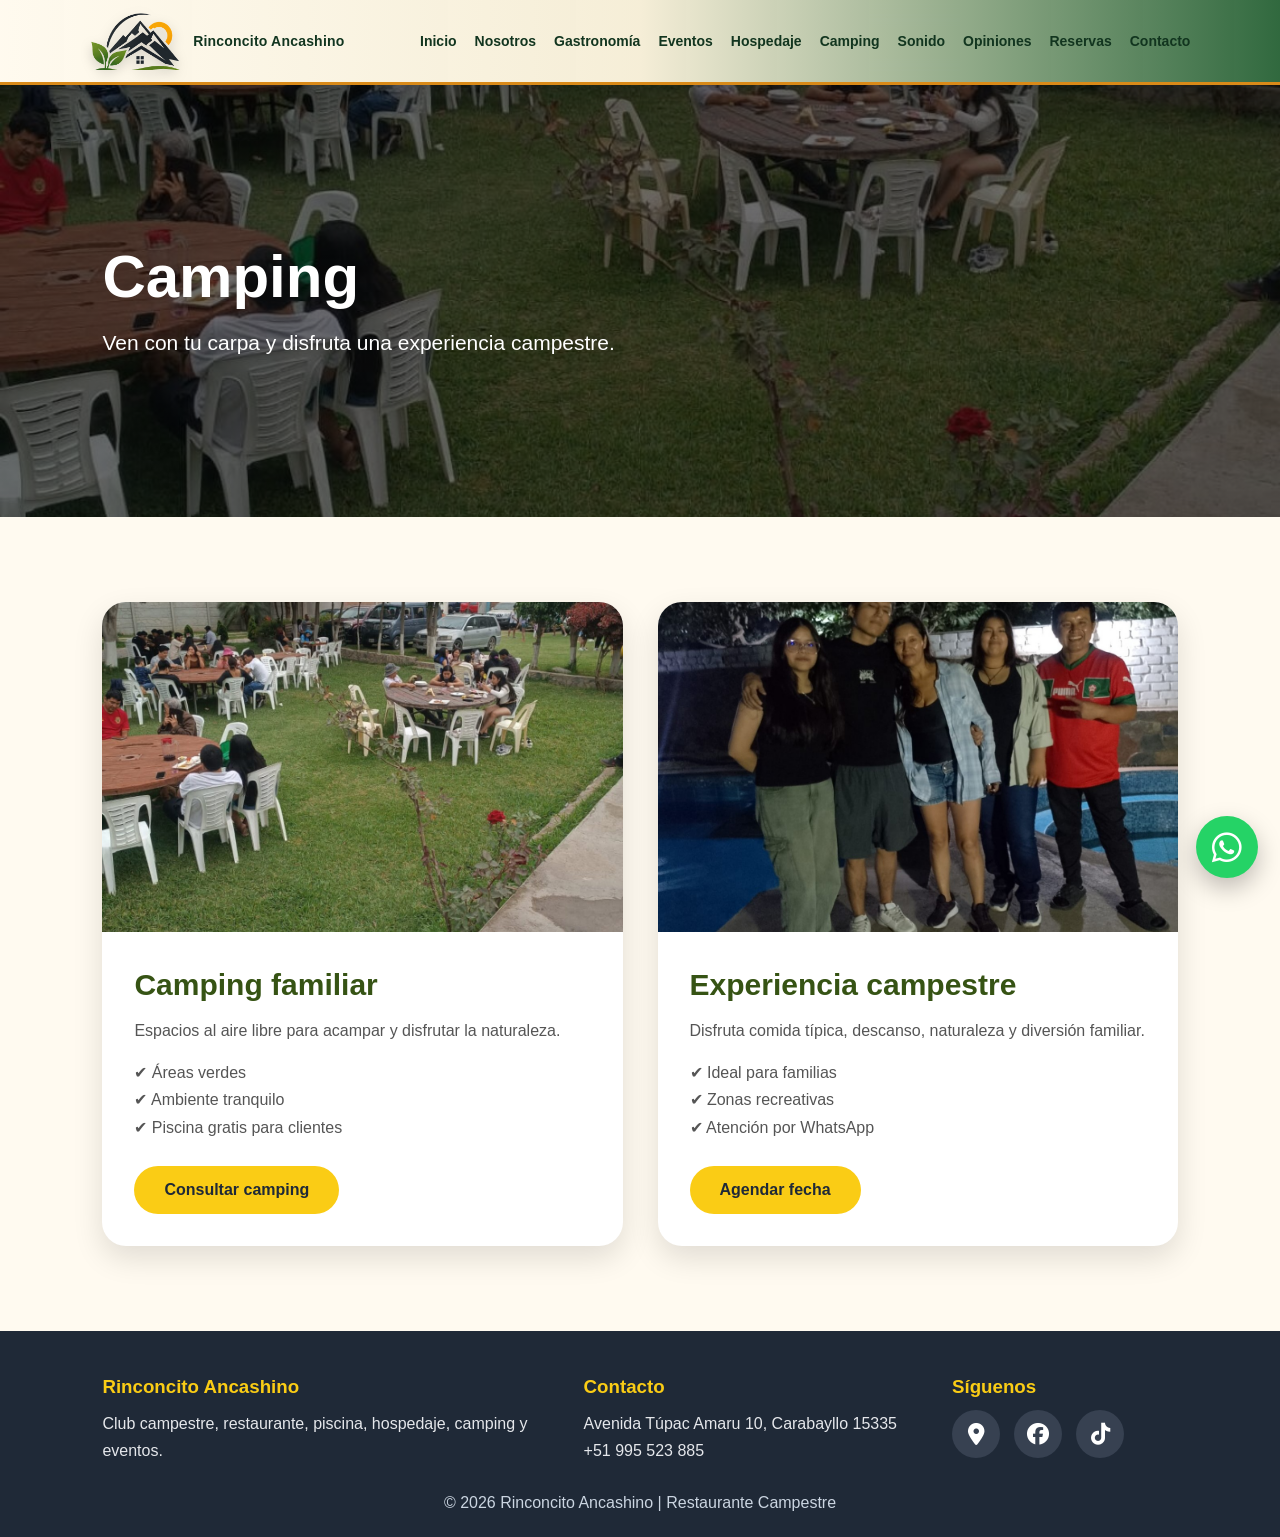
<file: camping.html>
<!DOCTYPE html><html lang="es"><head>
<!-- SEO_OPTIMIZADO_RINCONCITO -->
<meta name="description" content="Vive una experiencia de camping, naturaleza y descanso familiar en Rinconcito Ancashino Restaurante Campestre.">
<meta name="keywords" content="camping, naturaleza, camping Lima, restaurante campestre, Rinconcito Ancashino">
<meta name="robots" content="index, follow, max-image-preview:large">
<meta name="author" content="Rinconcito Ancashino">
<meta name="theme-color" content="#0f4d22">
<link rel="canonical" href="https://www.rinconcitoancashinoperu.com/camping.html">
<link rel="icon" type="image/png" href="/favicon.png">
<link rel="apple-touch-icon" href="/favicon.png">
<meta property="og:locale" content="es_PE">
<meta property="og:site_name" content="Rinconcito Ancashino">
<meta property="og:title" content="Camping | Rinconcito Ancashino">
<meta property="og:description" content="Vive una experiencia de camping, naturaleza y descanso familiar en Rinconcito Ancashino Restaurante Campestre.">
<meta property="og:image" content="https://www.rinconcitoancashinoperu.com/imagenes1/compartir-rinconcito.jpg">
<meta property="og:image:secure_url" content="https://www.rinconcitoancashinoperu.com/imagenes1/compartir-rinconcito.jpg">
<meta property="og:image:width" content="1200">
<meta property="og:image:height" content="630">
<meta property="og:url" content="https://www.rinconcitoancashinoperu.com/camping.html">
<meta property="og:type" content="website">
<meta name="twitter:card" content="summary_large_image">
<meta name="twitter:title" content="Camping | Rinconcito Ancashino">
<meta name="twitter:description" content="Vive una experiencia de camping, naturaleza y descanso familiar en Rinconcito Ancashino Restaurante Campestre.">
<meta name="twitter:image" content="https://www.rinconcitoancashinoperu.com/imagenes1/compartir-rinconcito.jpg">
<script type="application/ld+json">{"@context":"https://schema.org","@type":"BreadcrumbList","itemListElement":[{"@type":"ListItem","position":1,"name":"Inicio","item":"https://www.rinconcitoancashinoperu.com/"},{"@type":"ListItem","position":2,"name":"Camping","item":"https://www.rinconcitoancashinoperu.com/camping.html"}]}</script>
<!-- /SEO_OPTIMIZADO_RINCONCITO -->




<meta charset="UTF-8">
<meta name="viewport" content="width=device-width, initial-scale=1.0">
<link rel="icon" type="image/png" sizes="512x512" href="imagenes1/favicon.png?v=10">
<link rel="shortcut icon" href="favicon.ico?v=10">
<link rel="apple-touch-icon" href="imagenes1/favicon.png?v=10">
<link rel="stylesheet" href="https://cdnjs.cloudflare.com/ajax/libs/font-awesome/6.5.0/css/all.min.css">
<link rel="stylesheet" href="estilos.css"><title>Camping | Rinconcito Ancashino</title><link rel="manifest" href="/site.webmanifest">
</head><body><a href="https://wa.me/51995523885" target="_blank" class="whatsapp-float"><i class="fa-brands fa-whatsapp"></i></a><nav class="navbar">
  <a class="brand" href="index.html"><img src="imagenes1/logo-icono.png" alt="Logo Rinconcito Ancashino" loading="lazy"><span>Rinconcito Ancashino</span></a>
  <button class="menu-toggle" onclick="toggleMenu()"><i class="fa-solid fa-bars"></i></button>
  <ul id="menuNav">
    <li><a href="index.html">Inicio</a></li>
    <li><a href="nosotros.html">Nosotros</a></li>
    <li><a href="platos.html">Gastronomía</a></li>
    <li><a href="eventos.html">Eventos</a></li>
    <li><a href="hospedaje.html">Hospedaje</a></li>
    <li><a href="camping.html">Camping</a></li>
    <li><a href="sonido.html">Sonido</a></li>
    <li><a href="opiniones.html">Opiniones</a></li>
    <li><a href="reservas.html">Reservas</a></li>
    <li><a href="contacto.html">Contacto</a></li>
  </ul>
</nav><header class="page-hero"><div><h1>Camping</h1><p>Ven con tu carpa y disfruta una experiencia campestre.</p></div></header><section><div class="grid-2"><div class="box"><img src="imagenes1/AreaVerde2.jpg" loading="lazy"><div class="box-body"><h3>Camping familiar</h3><p>Espacios al aire libre para acampar y disfrutar la naturaleza.</p><ul><li>✔ Áreas verdes</li><li>✔ Ambiente tranquilo</li><li>✔ Piscina gratis para clientes</li></ul><a class="btn" href="reservas.html?servicio=Camping">Consultar camping</a></div></div><div class="box"><img src="imagenes1/ClientesDeNoche.jpg" loading="lazy"><div class="box-body"><h3>Experiencia campestre</h3><p>Disfruta comida típica, descanso, naturaleza y diversión familiar.</p><ul><li>✔ Ideal para familias</li><li>✔ Zonas recreativas</li><li>✔ Atención por WhatsApp</li></ul><a class="btn" href="reservas.html?servicio=Camping">Agendar fecha</a></div></div></div></section><footer>
  <div class="footer-grid">
    <div><h3>Rinconcito Ancashino</h3><p>Club campestre, restaurante, piscina, hospedaje, camping y eventos.</p></div>
    <div><h3>Contacto</h3><p>Avenida Túpac Amaru 10, Carabayllo 15335</p><p>+51 995 523 885</p></div>
    <div><h3>Síguenos</h3><div class="footer-icons">
      <a href="https://www.google.com/maps/search/?api=1&query=Avenida%20T%C3%BApac%20Amaru%2010%2C%20Carabayllo%2015335" target="_blank"><i class="fa-solid fa-location-dot"></i></a>
      <a href="https://www.facebook.com/rinconcitoancashinoperu" target="_blank"><i class="fa-brands fa-facebook"></i></a>
      <a href="https://www.tiktok.com" target="_blank"><i class="fa-brands fa-tiktok"></i></a>
    </div></div>
  </div>
  <p class="copy">© 2026 Rinconcito Ancashino | Restaurante Campestre</p>
</footer><script src="script.js" charset="UTF-8"></script>
<nav class="mobile-bottom-nav" aria-label="Navegación rápida móvil">
  <a href="index.html"><i class="fa-solid fa-house"></i><span>Inicio</span></a>
  <a href="platos.html"><i class="fa-solid fa-utensils"></i><span>Platos</span></a>
  <a class="nav-reserva" href="reservas.html"><i class="fa-solid fa-calendar-check"></i><span>Reservar</span></a>
  <a href="opiniones.html"><i class="fa-solid fa-star"></i><span>Opiniones</span></a>
  <a href="contacto.html"><i class="fa-solid fa-location-dot"></i><span>Ubicación</span></a>
</nav>
</body></html>
</file>
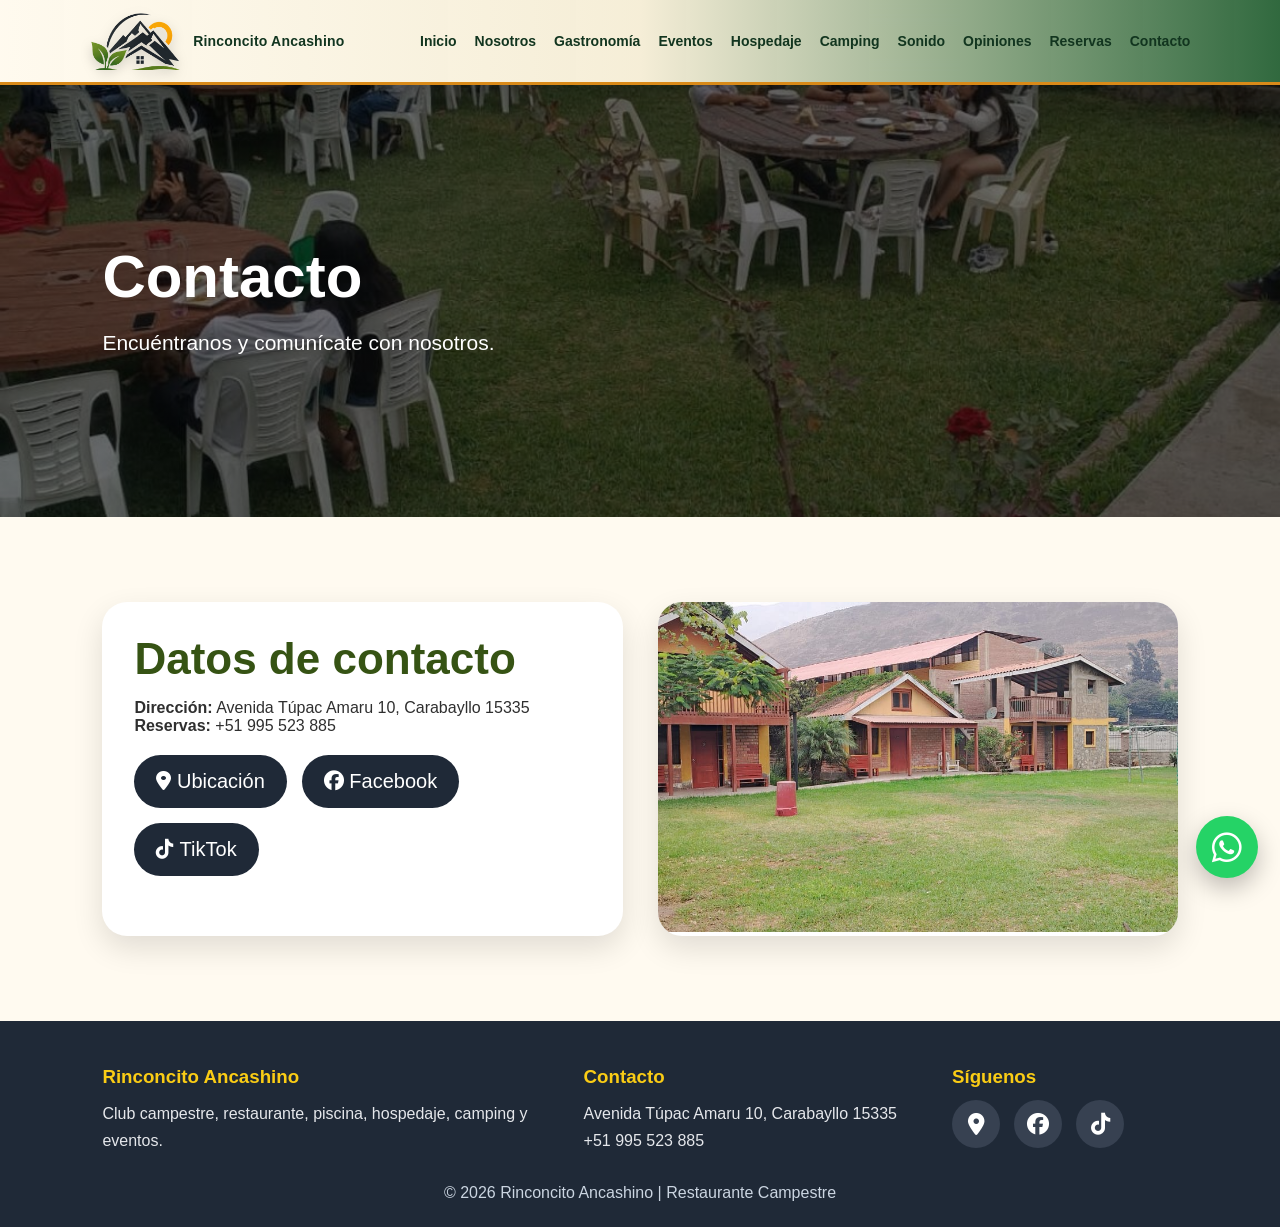
<file: contacto.html>
<!DOCTYPE html><html lang="es"><head>
<!-- SEO_OPTIMIZADO_RINCONCITO -->
<meta name="description" content="Contáctanos para reservas, consultas y eventos en Rinconcito Ancashino Restaurante Campestre.">
<meta name="keywords" content="contacto, reservas, WhatsApp, restaurante campestre">
<meta name="robots" content="index, follow, max-image-preview:large">
<meta name="author" content="Rinconcito Ancashino">
<meta name="theme-color" content="#0f4d22">
<link rel="canonical" href="https://www.rinconcitoancashinoperu.com/contacto.html">
<link rel="icon" type="image/png" href="/favicon.png">
<link rel="apple-touch-icon" href="/favicon.png">
<meta property="og:locale" content="es_PE">
<meta property="og:site_name" content="Rinconcito Ancashino">
<meta property="og:title" content="Contacto | Rinconcito Ancashino">
<meta property="og:description" content="Contáctanos para reservas, consultas y eventos en Rinconcito Ancashino Restaurante Campestre.">
<meta property="og:image" content="https://www.rinconcitoancashinoperu.com/imagenes1/compartir-rinconcito.jpg">
<meta property="og:image:secure_url" content="https://www.rinconcitoancashinoperu.com/imagenes1/compartir-rinconcito.jpg">
<meta property="og:image:width" content="1200">
<meta property="og:image:height" content="630">
<meta property="og:url" content="https://www.rinconcitoancashinoperu.com/contacto.html">
<meta property="og:type" content="website">
<meta name="twitter:card" content="summary_large_image">
<meta name="twitter:title" content="Contacto | Rinconcito Ancashino">
<meta name="twitter:description" content="Contáctanos para reservas, consultas y eventos en Rinconcito Ancashino Restaurante Campestre.">
<meta name="twitter:image" content="https://www.rinconcitoancashinoperu.com/imagenes1/compartir-rinconcito.jpg">
<script type="application/ld+json">{"@context":"https://schema.org","@type":"BreadcrumbList","itemListElement":[{"@type":"ListItem","position":1,"name":"Inicio","item":"https://www.rinconcitoancashinoperu.com/"},{"@type":"ListItem","position":2,"name":"Contacto","item":"https://www.rinconcitoancashinoperu.com/contacto.html"}]}</script>
<!-- /SEO_OPTIMIZADO_RINCONCITO -->




<meta charset="UTF-8">
<meta name="viewport" content="width=device-width, initial-scale=1.0">
<link rel="icon" type="image/png" sizes="512x512" href="imagenes1/favicon.png?v=10">
<link rel="shortcut icon" href="favicon.ico?v=10">
<link rel="apple-touch-icon" href="imagenes1/favicon.png?v=10">
<link rel="stylesheet" href="https://cdnjs.cloudflare.com/ajax/libs/font-awesome/6.5.0/css/all.min.css">
<link rel="stylesheet" href="estilos.css"><title>Contacto | Rinconcito Ancashino</title><link rel="manifest" href="/site.webmanifest">
</head><body><a href="https://wa.me/51995523885" target="_blank" class="whatsapp-float"><i class="fa-brands fa-whatsapp"></i></a><nav class="navbar">
  <a class="brand" href="index.html"><img src="imagenes1/logo-icono.png" alt="Logo Rinconcito Ancashino" loading="lazy"><span>Rinconcito Ancashino</span></a>
  <button class="menu-toggle" onclick="toggleMenu()"><i class="fa-solid fa-bars"></i></button>
  <ul id="menuNav">
    <li><a href="index.html">Inicio</a></li>
    <li><a href="nosotros.html">Nosotros</a></li>
    <li><a href="platos.html">Gastronomía</a></li>
    <li><a href="eventos.html">Eventos</a></li>
    <li><a href="hospedaje.html">Hospedaje</a></li>
    <li><a href="camping.html">Camping</a></li>
    <li><a href="sonido.html">Sonido</a></li>
    <li><a href="opiniones.html">Opiniones</a></li>
    <li><a href="reservas.html">Reservas</a></li>
    <li><a href="contacto.html">Contacto</a></li>
  </ul>
</nav><header class="page-hero"><div><h1>Contacto</h1><p>Encuéntranos y comunícate con nosotros.</p></div></header><section><div class="contact-grid"><div class="contact-card"><h2 class="page-title">Datos de contacto</h2><p><strong>Dirección:</strong> Avenida Túpac Amaru 10, Carabayllo 15335</p><p><strong>Reservas:</strong> +51 995 523 885</p><div class="social-buttons"><a href="https://www.google.com/maps/search/?api=1&query=Avenida%20T%C3%BApac%20Amaru%2010%2C%20Carabayllo%2015335" target="_blank"><i class="fa-solid fa-location-dot"></i> Ubicación</a><a href="https://www.facebook.com/rinconcitoancashinoperu" target="_blank"><i class="fa-brands fa-facebook"></i> Facebook</a><a href="https://www.tiktok.com" target="_blank"><i class="fa-brands fa-tiktok"></i> TikTok</a></div></div><div class="box"><img src="imagenes1/AreaCampestre.jpg" alt="Local" loading="lazy"></div></div></section><footer>
  <div class="footer-grid">
    <div><h3>Rinconcito Ancashino</h3><p>Club campestre, restaurante, piscina, hospedaje, camping y eventos.</p></div>
    <div><h3>Contacto</h3><p>Avenida Túpac Amaru 10, Carabayllo 15335</p><p>+51 995 523 885</p></div>
    <div><h3>Síguenos</h3><div class="footer-icons">
      <a href="https://www.google.com/maps/search/?api=1&query=Avenida%20T%C3%BApac%20Amaru%2010%2C%20Carabayllo%2015335" target="_blank"><i class="fa-solid fa-location-dot"></i></a>
      <a href="https://www.facebook.com/rinconcitoancashinoperu" target="_blank"><i class="fa-brands fa-facebook"></i></a>
      <a href="https://www.tiktok.com" target="_blank"><i class="fa-brands fa-tiktok"></i></a>
    </div></div>
  </div>
  <p class="copy">© 2026 Rinconcito Ancashino | Restaurante Campestre</p>
</footer><script src="script.js" charset="UTF-8"></script>
<nav class="mobile-bottom-nav" aria-label="Navegación rápida móvil">
  <a href="index.html"><i class="fa-solid fa-house"></i><span>Inicio</span></a>
  <a href="platos.html"><i class="fa-solid fa-utensils"></i><span>Platos</span></a>
  <a class="nav-reserva" href="reservas.html"><i class="fa-solid fa-calendar-check"></i><span>Reservar</span></a>
  <a href="opiniones.html"><i class="fa-solid fa-star"></i><span>Opiniones</span></a>
  <a href="contacto.html"><i class="fa-solid fa-location-dot"></i><span>Ubicación</span></a>
</nav>
</body></html>
</file>
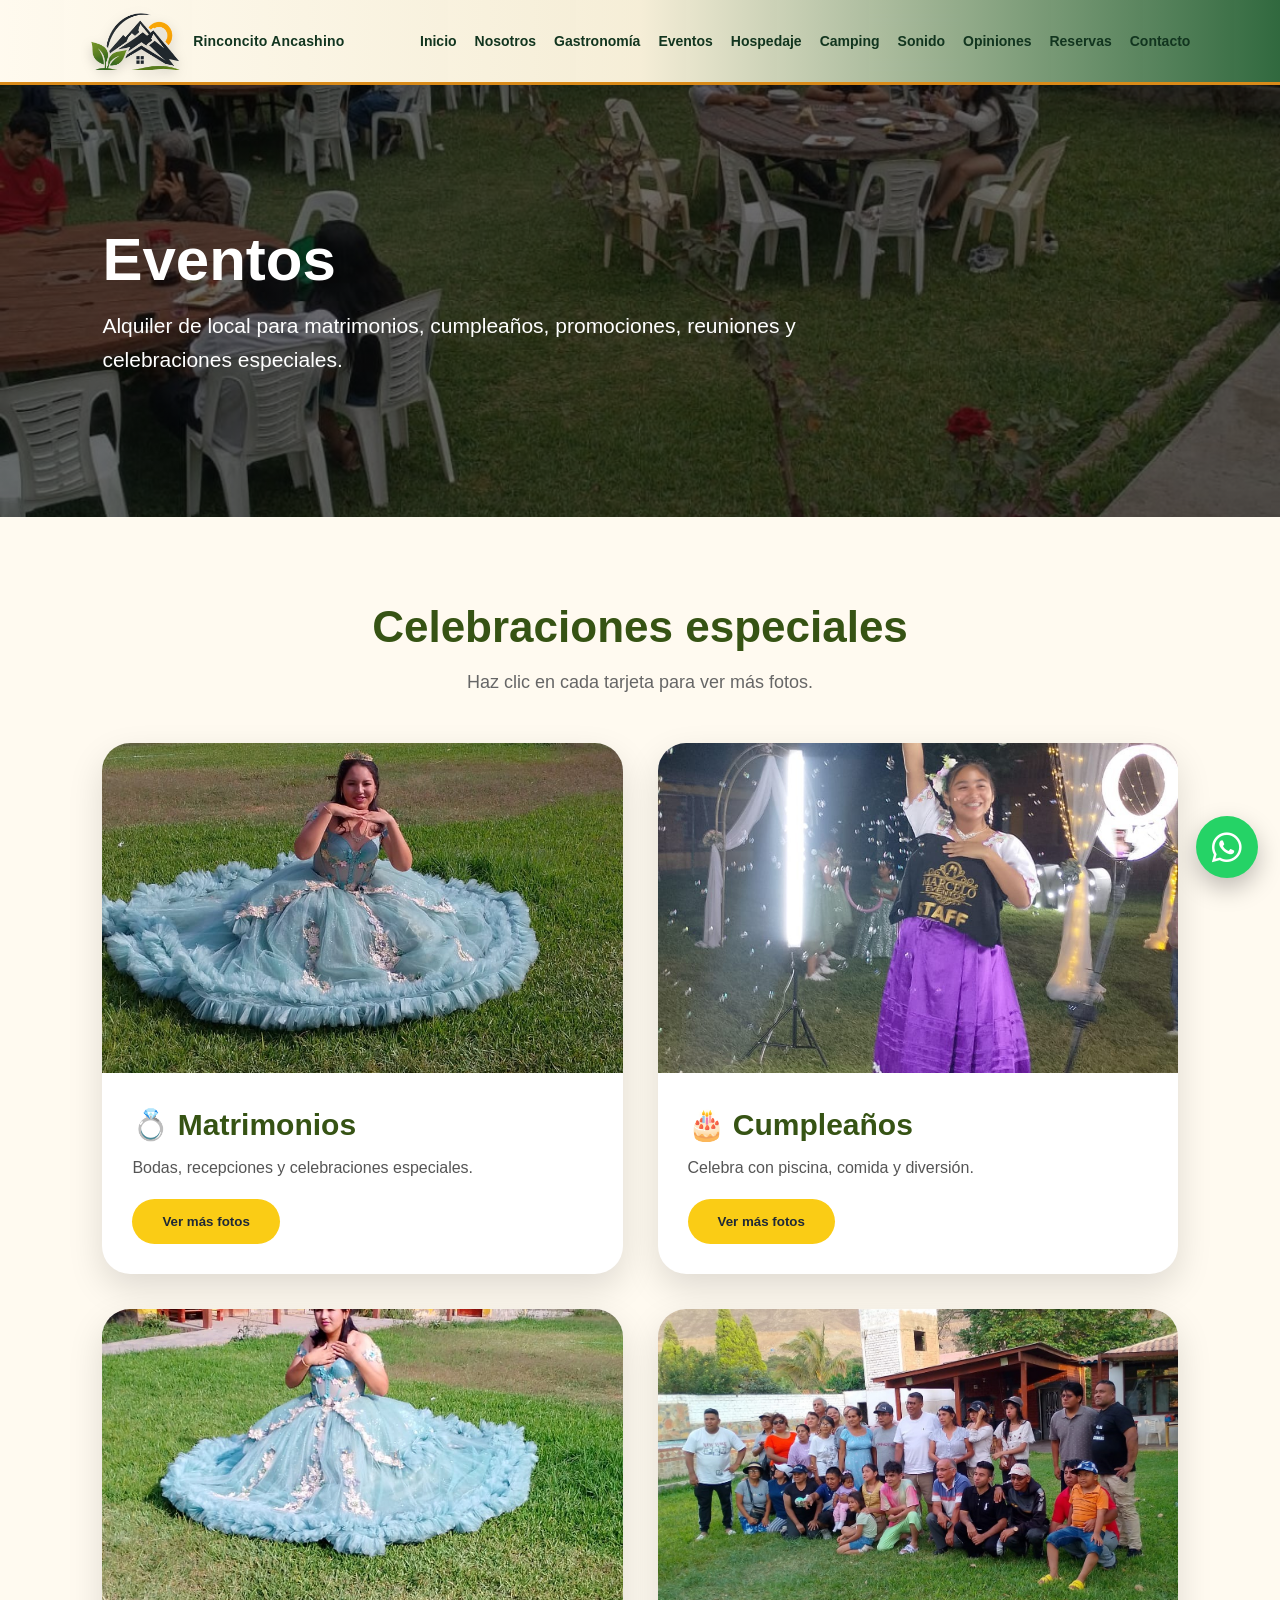
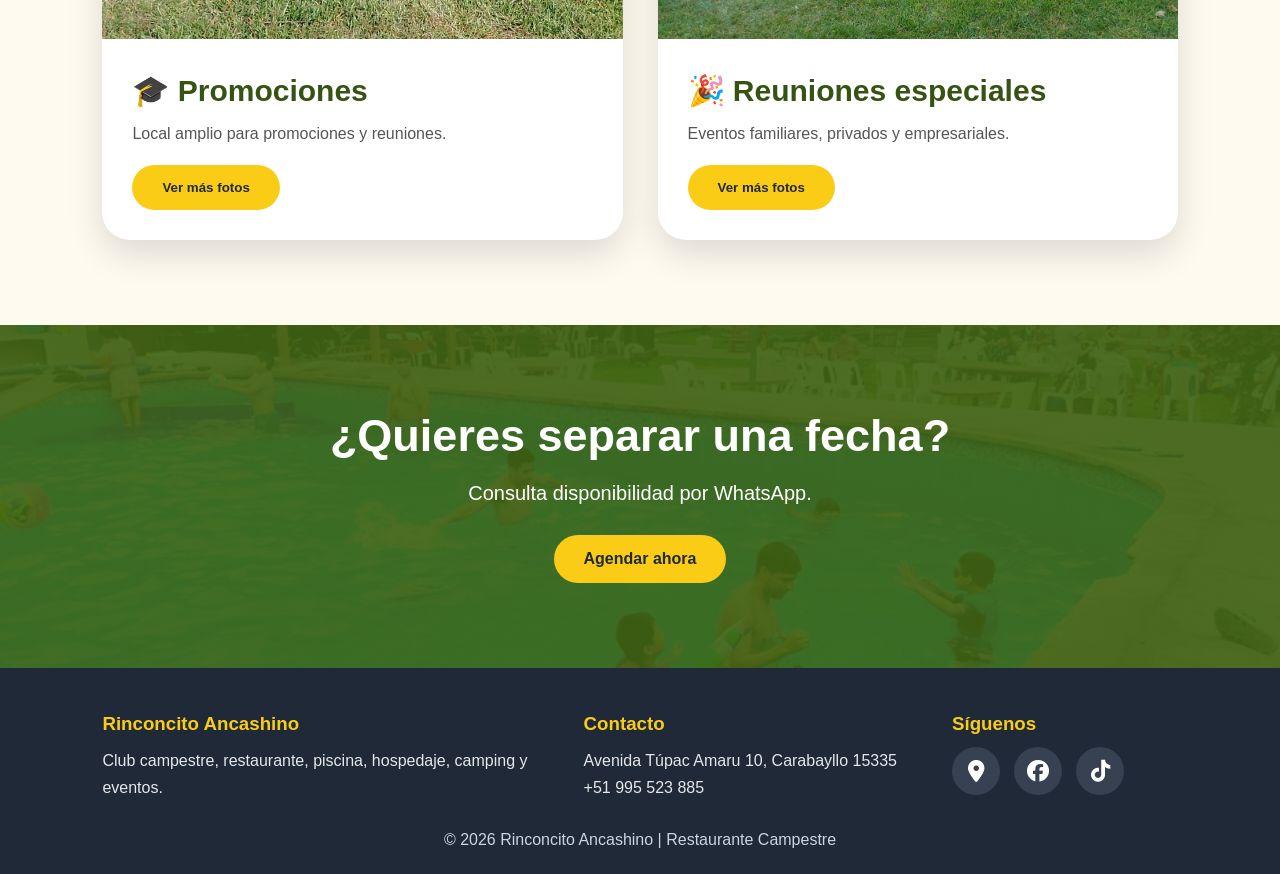
<file: eventos.html>
<!DOCTYPE html><html lang="es"><head>
<!-- SEO_OPTIMIZADO_RINCONCITO -->
<meta name="description" content="Cotiza eventos familiares, cumpleaños, reuniones, celebraciones y momentos especiales en Rinconcito Ancashino.">
<meta name="keywords" content="eventos, cumpleaños, celebraciones, local campestre, reuniones familiares">
<meta name="robots" content="index, follow, max-image-preview:large">
<meta name="author" content="Rinconcito Ancashino">
<meta name="theme-color" content="#0f4d22">
<link rel="canonical" href="https://www.rinconcitoancashinoperu.com/eventos.html">
<link rel="icon" type="image/png" href="/favicon.png">
<link rel="apple-touch-icon" href="/favicon.png">
<meta property="og:locale" content="es_PE">
<meta property="og:site_name" content="Rinconcito Ancashino">
<meta property="og:title" content="Eventos y Celebraciones | Rinconcito Ancashino">
<meta property="og:description" content="Cotiza eventos familiares, cumpleaños, reuniones, celebraciones y momentos especiales en Rinconcito Ancashino.">
<meta property="og:image" content="https://www.rinconcitoancashinoperu.com/imagenes1/compartir-rinconcito.jpg">
<meta property="og:image:secure_url" content="https://www.rinconcitoancashinoperu.com/imagenes1/compartir-rinconcito.jpg">
<meta property="og:image:width" content="1200">
<meta property="og:image:height" content="630">
<meta property="og:url" content="https://www.rinconcitoancashinoperu.com/eventos.html">
<meta property="og:type" content="website">
<meta name="twitter:card" content="summary_large_image">
<meta name="twitter:title" content="Eventos y Celebraciones | Rinconcito Ancashino">
<meta name="twitter:description" content="Cotiza eventos familiares, cumpleaños, reuniones, celebraciones y momentos especiales en Rinconcito Ancashino.">
<meta name="twitter:image" content="https://www.rinconcitoancashinoperu.com/imagenes1/compartir-rinconcito.jpg">
<script type="application/ld+json">{"@context":"https://schema.org","@type":"BreadcrumbList","itemListElement":[{"@type":"ListItem","position":1,"name":"Inicio","item":"https://www.rinconcitoancashinoperu.com/"},{"@type":"ListItem","position":2,"name":"Eventos y Celebraciones","item":"https://www.rinconcitoancashinoperu.com/eventos.html"}]}</script>
<!-- /SEO_OPTIMIZADO_RINCONCITO -->




<meta charset="UTF-8">
<meta name="viewport" content="width=device-width, initial-scale=1.0">
<link rel="icon" type="image/png" sizes="512x512" href="imagenes1/favicon.png?v=10">
<link rel="shortcut icon" href="favicon.ico?v=10">
<link rel="apple-touch-icon" href="imagenes1/favicon.png?v=10">
<link rel="stylesheet" href="https://cdnjs.cloudflare.com/ajax/libs/font-awesome/6.5.0/css/all.min.css">
<link rel="stylesheet" href="estilos.css"><title>Eventos y Celebraciones | Rinconcito Ancashino</title><link rel="manifest" href="/site.webmanifest">
</head><body><a href="https://wa.me/51995523885" target="_blank" class="whatsapp-float"><i class="fa-brands fa-whatsapp"></i></a><nav class="navbar">
  <a class="brand" href="index.html"><img src="imagenes1/logo-icono.png" alt="Logo Rinconcito Ancashino" loading="lazy"><span>Rinconcito Ancashino</span></a>
  <button class="menu-toggle" onclick="toggleMenu()"><i class="fa-solid fa-bars"></i></button>
  <ul id="menuNav">
    <li><a href="index.html">Inicio</a></li>
    <li><a href="nosotros.html">Nosotros</a></li>
    <li><a href="platos.html">Gastronomía</a></li>
    <li><a href="eventos.html">Eventos</a></li>
    <li><a href="hospedaje.html">Hospedaje</a></li>
    <li><a href="camping.html">Camping</a></li>
    <li><a href="sonido.html">Sonido</a></li>
    <li><a href="opiniones.html">Opiniones</a></li>
    <li><a href="reservas.html">Reservas</a></li>
    <li><a href="contacto.html">Contacto</a></li>
  </ul>
</nav><header class="page-hero"><div><h1>Eventos</h1><p>Alquiler de local para matrimonios, cumpleaños, promociones, reuniones y celebraciones especiales.</p></div></header><section><div class="section-head"><h2>Celebraciones especiales</h2><p>Haz clic en cada tarjeta para ver más fotos.</p></div><div class="event-grid"><div class="event-card" onclick="mostrarGaleria(this)"><img src="imagenes1/Quinceanera1.jpg" alt="💍 Matrimonios" loading="lazy"><div class="event-content"><h3>💍 Matrimonios</h3><p>Bodas, recepciones y celebraciones especiales.</p><button class="btn">Ver más fotos</button></div><div class="mini-gallery"><img src="imagenes1/Quinceanera1.jpg" alt="💍 Matrimonios" loading="lazy"><img src="imagenes1/Quinceanera2.jpg" alt="💍 Matrimonios" loading="lazy"><img src="imagenes1/Quinceanera3.jpg" alt="💍 Matrimonios" loading="lazy"><img src="imagenes1/Evento1.jpg" alt="💍 Matrimonios" loading="lazy"><img src="imagenes1/Reunion2.jpg" alt="💍 Matrimonios" loading="lazy"><img src="imagenes1/Clientes1.jpg" alt="💍 Matrimonios" loading="lazy"><img src="imagenes1/Clientes3.jpg" alt="💍 Matrimonios" loading="lazy"><img src="imagenes1/Clientes4.jpg" alt="💍 Matrimonios" loading="lazy"><img src="imagenes1/ArtistaInvitada.jpg" alt="💍 Matrimonios" loading="lazy"></div></div><div class="event-card" onclick="mostrarGaleria(this)"><img src="imagenes1/Evento1.jpg" alt="🎂 Cumpleaños" loading="lazy"><div class="event-content"><h3>🎂 Cumpleaños</h3><p>Celebra con piscina, comida y diversión.</p><button class="btn">Ver más fotos</button></div><div class="mini-gallery"><img src="imagenes1/Evento1.jpg" alt="🎂 Cumpleaños" loading="lazy"><img src="imagenes1/Clientes1.jpg" alt="🎂 Cumpleaños" loading="lazy"><img src="imagenes1/Clientes3.jpg" alt="🎂 Cumpleaños" loading="lazy"><img src="imagenes1/Clientes4.jpg" alt="🎂 Cumpleaños" loading="lazy"><img src="imagenes1/JuegoNinos1.jpg" alt="🎂 Cumpleaños" loading="lazy"><img src="imagenes1/NinosJugando2.jpg" alt="🎂 Cumpleaños" loading="lazy"><img src="imagenes1/JuegoNinos3.jpg" alt="🎂 Cumpleaños" loading="lazy"><img src="imagenes1/ArtistaDeNoche.jpg" alt="🎂 Cumpleaños" loading="lazy"><img src="imagenes1/ClientesDeNoche.jpg" alt="🎂 Cumpleaños" loading="lazy"></div></div><div class="event-card" onclick="mostrarGaleria(this)"><img src="imagenes1/Quinceanera2.jpg" alt="🎓 Promociones" loading="lazy"><div class="event-content"><h3>🎓 Promociones</h3><p>Local amplio para promociones y reuniones.</p><button class="btn">Ver más fotos</button></div><div class="mini-gallery"><img src="imagenes1/Quinceanera1.jpg" alt="🎓 Promociones" loading="lazy"><img src="imagenes1/Quinceanera2.jpg" alt="🎓 Promociones" loading="lazy"><img src="imagenes1/Quinceanera3.jpg" alt="🎓 Promociones" loading="lazy"><img src="imagenes1/Evento1.jpg" alt="🎓 Promociones" loading="lazy"><img src="imagenes1/Reunion2.jpg" alt="🎓 Promociones" loading="lazy"><img src="imagenes1/Clientes1.jpg" alt="🎓 Promociones" loading="lazy"><img src="imagenes1/Clientes3.jpg" alt="🎓 Promociones" loading="lazy"><img src="imagenes1/Clientes4.jpg" alt="🎓 Promociones" loading="lazy"><img src="imagenes1/ArtistaInvitada.jpg" alt="🎓 Promociones" loading="lazy"></div></div><div class="event-card" onclick="mostrarGaleria(this)"><img src="imagenes1/Reunion2.jpg" alt="🎉 Reuniones especiales" loading="lazy"><div class="event-content"><h3>🎉 Reuniones especiales</h3><p>Eventos familiares, privados y empresariales.</p><button class="btn">Ver más fotos</button></div><div class="mini-gallery"><img src="imagenes1/Reunion2.jpg" alt="🎉 Reuniones especiales" loading="lazy"><img src="imagenes1/Clientes1.jpg" alt="🎉 Reuniones especiales" loading="lazy"><img src="imagenes1/Clientes3.jpg" alt="🎉 Reuniones especiales" loading="lazy"><img src="imagenes1/Clientes4.jpg" alt="🎉 Reuniones especiales" loading="lazy"><img src="imagenes1/AreaCampestre.jpg" alt="🎉 Reuniones especiales" loading="lazy"><img src="imagenes1/AreaVerde1.jpg" alt="🎉 Reuniones especiales" loading="lazy"><img src="imagenes1/AreaVerde2.jpg" alt="🎉 Reuniones especiales" loading="lazy"><img src="imagenes1/Personal1.jpg" alt="🎉 Reuniones especiales" loading="lazy"><img src="imagenes1/Personal2.jpg" alt="🎉 Reuniones especiales" loading="lazy"></div></div></div></section><section class="banner"><h2>¿Quieres separar una fecha?</h2><p>Consulta disponibilidad por WhatsApp.</p><a class="btn" href="reservas.html?servicio=Eventos">Agendar ahora</a></section><footer>
  <div class="footer-grid">
    <div><h3>Rinconcito Ancashino</h3><p>Club campestre, restaurante, piscina, hospedaje, camping y eventos.</p></div>
    <div><h3>Contacto</h3><p>Avenida Túpac Amaru 10, Carabayllo 15335</p><p>+51 995 523 885</p></div>
    <div><h3>Síguenos</h3><div class="footer-icons">
      <a href="https://www.google.com/maps/search/?api=1&query=Avenida%20T%C3%BApac%20Amaru%2010%2C%20Carabayllo%2015335" target="_blank"><i class="fa-solid fa-location-dot"></i></a>
      <a href="https://www.facebook.com/rinconcitoancashinoperu" target="_blank"><i class="fa-brands fa-facebook"></i></a>
      <a href="https://www.tiktok.com" target="_blank"><i class="fa-brands fa-tiktok"></i></a>
    </div></div>
  </div>
  <p class="copy">© 2026 Rinconcito Ancashino | Restaurante Campestre</p>
</footer><script src="script.js" charset="UTF-8"></script>
<nav class="mobile-bottom-nav" aria-label="Navegación rápida móvil">
  <a href="index.html"><i class="fa-solid fa-house"></i><span>Inicio</span></a>
  <a href="platos.html"><i class="fa-solid fa-utensils"></i><span>Platos</span></a>
  <a class="nav-reserva" href="reservas.html"><i class="fa-solid fa-calendar-check"></i><span>Reservar</span></a>
  <a href="opiniones.html"><i class="fa-solid fa-star"></i><span>Opiniones</span></a>
  <a href="contacto.html"><i class="fa-solid fa-location-dot"></i><span>Ubicación</span></a>
</nav>
</body></html>
</file>
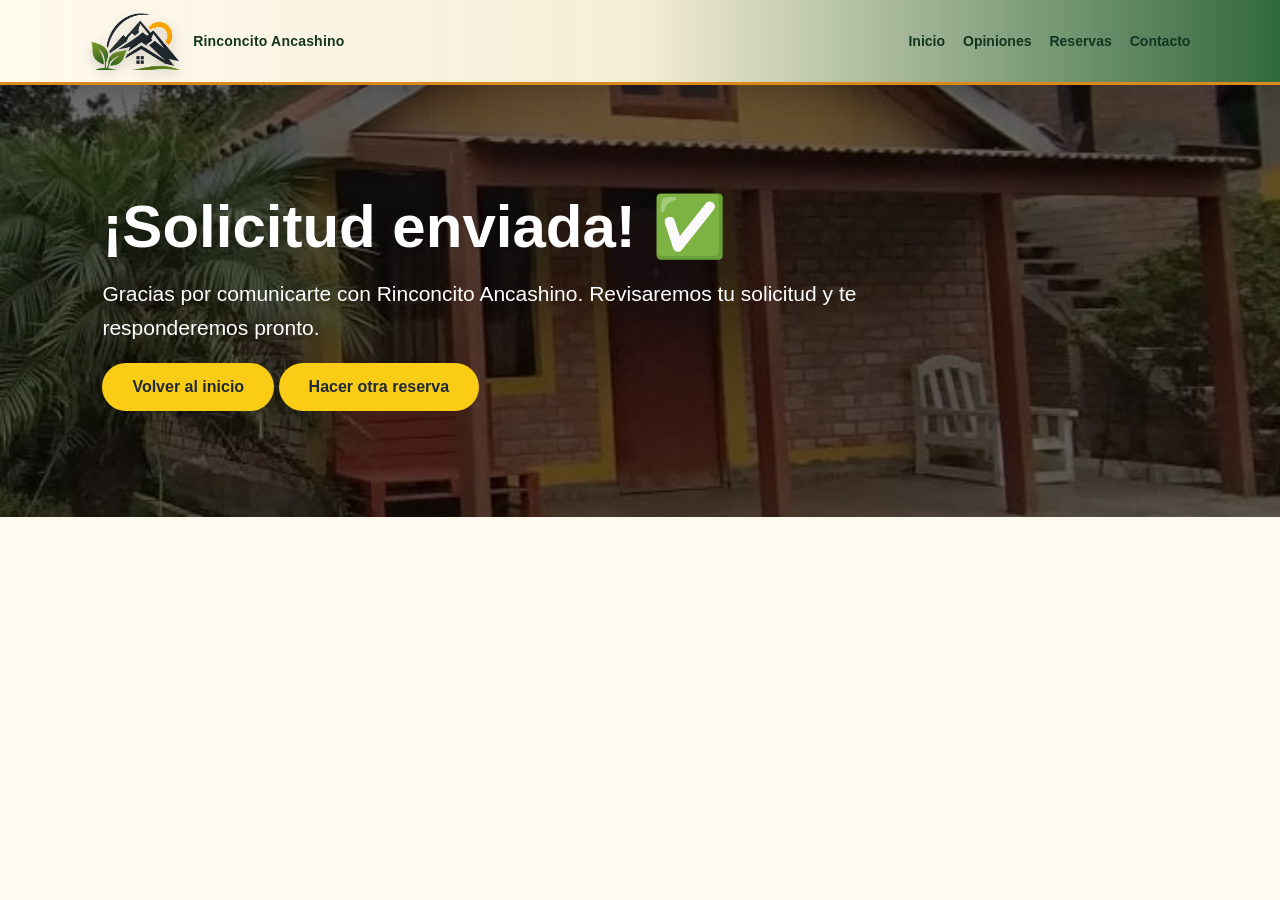
<file: gracias.html>
<!DOCTYPE html><html lang="es"><head>
<!-- SEO_OPTIMIZADO_RINCONCITO -->
<meta name="description" content="Gracias por contactarte con Rinconcito Ancashino. Pronto responderemos tu solicitud.">
<meta name="keywords" content="gracias, reserva enviada, contacto">
<meta name="robots" content="index, follow, max-image-preview:large">
<meta name="author" content="Rinconcito Ancashino">
<meta name="theme-color" content="#0f4d22">
<link rel="canonical" href="https://www.rinconcitoancashinoperu.com/gracias.html">
<link rel="icon" type="image/png" href="/favicon.png">
<link rel="apple-touch-icon" href="/favicon.png">
<meta property="og:locale" content="es_PE">
<meta property="og:site_name" content="Rinconcito Ancashino">
<meta property="og:title" content="Gracias | Rinconcito Ancashino">
<meta property="og:description" content="Gracias por contactarte con Rinconcito Ancashino. Pronto responderemos tu solicitud.">
<meta property="og:image" content="https://www.rinconcitoancashinoperu.com/imagenes1/compartir-rinconcito.jpg">
<meta property="og:image:secure_url" content="https://www.rinconcitoancashinoperu.com/imagenes1/compartir-rinconcito.jpg">
<meta property="og:image:width" content="1200">
<meta property="og:image:height" content="630">
<meta property="og:url" content="https://www.rinconcitoancashinoperu.com/gracias.html">
<meta property="og:type" content="website">
<meta name="twitter:card" content="summary_large_image">
<meta name="twitter:title" content="Gracias | Rinconcito Ancashino">
<meta name="twitter:description" content="Gracias por contactarte con Rinconcito Ancashino. Pronto responderemos tu solicitud.">
<meta name="twitter:image" content="https://www.rinconcitoancashinoperu.com/imagenes1/compartir-rinconcito.jpg">
<script type="application/ld+json">{"@context":"https://schema.org","@type":"BreadcrumbList","itemListElement":[{"@type":"ListItem","position":1,"name":"Inicio","item":"https://www.rinconcitoancashinoperu.com/"},{"@type":"ListItem","position":2,"name":"Gracias","item":"https://www.rinconcitoancashinoperu.com/gracias.html"}]}</script>
<!-- /SEO_OPTIMIZADO_RINCONCITO -->




<meta charset="UTF-8"><meta name="viewport" content="width=device-width, initial-scale=1.0">
<link rel="icon" type="image/png" sizes="512x512" href="imagenes1/favicon.png?v=10">
<link rel="shortcut icon" href="favicon.ico?v=10">
<link rel="apple-touch-icon" href="imagenes1/favicon.png?v=10"><link rel="stylesheet" href="https://cdnjs.cloudflare.com/ajax/libs/font-awesome/6.5.0/css/all.min.css"><link rel="stylesheet" href="estilos.css"><title>Gracias | Rinconcito Ancashino</title><link rel="manifest" href="/site.webmanifest">
</head><body><nav class="navbar"><a class="brand" href="index.html"><img src="imagenes1/logo-icono.png" alt="Logo Rinconcito Ancashino" loading="lazy"><span>Rinconcito Ancashino</span></a><button class="menu-toggle" onclick="toggleMenu()"><i class="fa-solid fa-bars"></i></button><ul id="menuNav"><li><a href="index.html">Inicio</a></li><li><a href="opiniones.html">Opiniones</a></li>
    <li><a href="reservas.html">Reservas</a></li><li><a href="contacto.html">Contacto</a></li></ul></nav><header class="page-hero reservas-hero"><div><h1>¡Solicitud enviada! ✅</h1><p>Gracias por comunicarte con Rinconcito Ancashino. Revisaremos tu solicitud y te responderemos pronto.</p><br><a class="btn" href="index.html">Volver al inicio</a> <a class="btn" href="reservas.html">Hacer otra reserva</a></div></header><script src="script.js" charset="UTF-8"></script>
<nav class="mobile-bottom-nav" aria-label="Navegación rápida móvil">
  <a href="index.html"><i class="fa-solid fa-house"></i><span>Inicio</span></a>
  <a href="platos.html"><i class="fa-solid fa-utensils"></i><span>Platos</span></a>
  <a class="nav-reserva" href="reservas.html"><i class="fa-solid fa-calendar-check"></i><span>Reservar</span></a>
  <a href="opiniones.html"><i class="fa-solid fa-star"></i><span>Opiniones</span></a>
  <a href="contacto.html"><i class="fa-solid fa-location-dot"></i><span>Ubicación</span></a>
</nav>
</body></html>
</file>
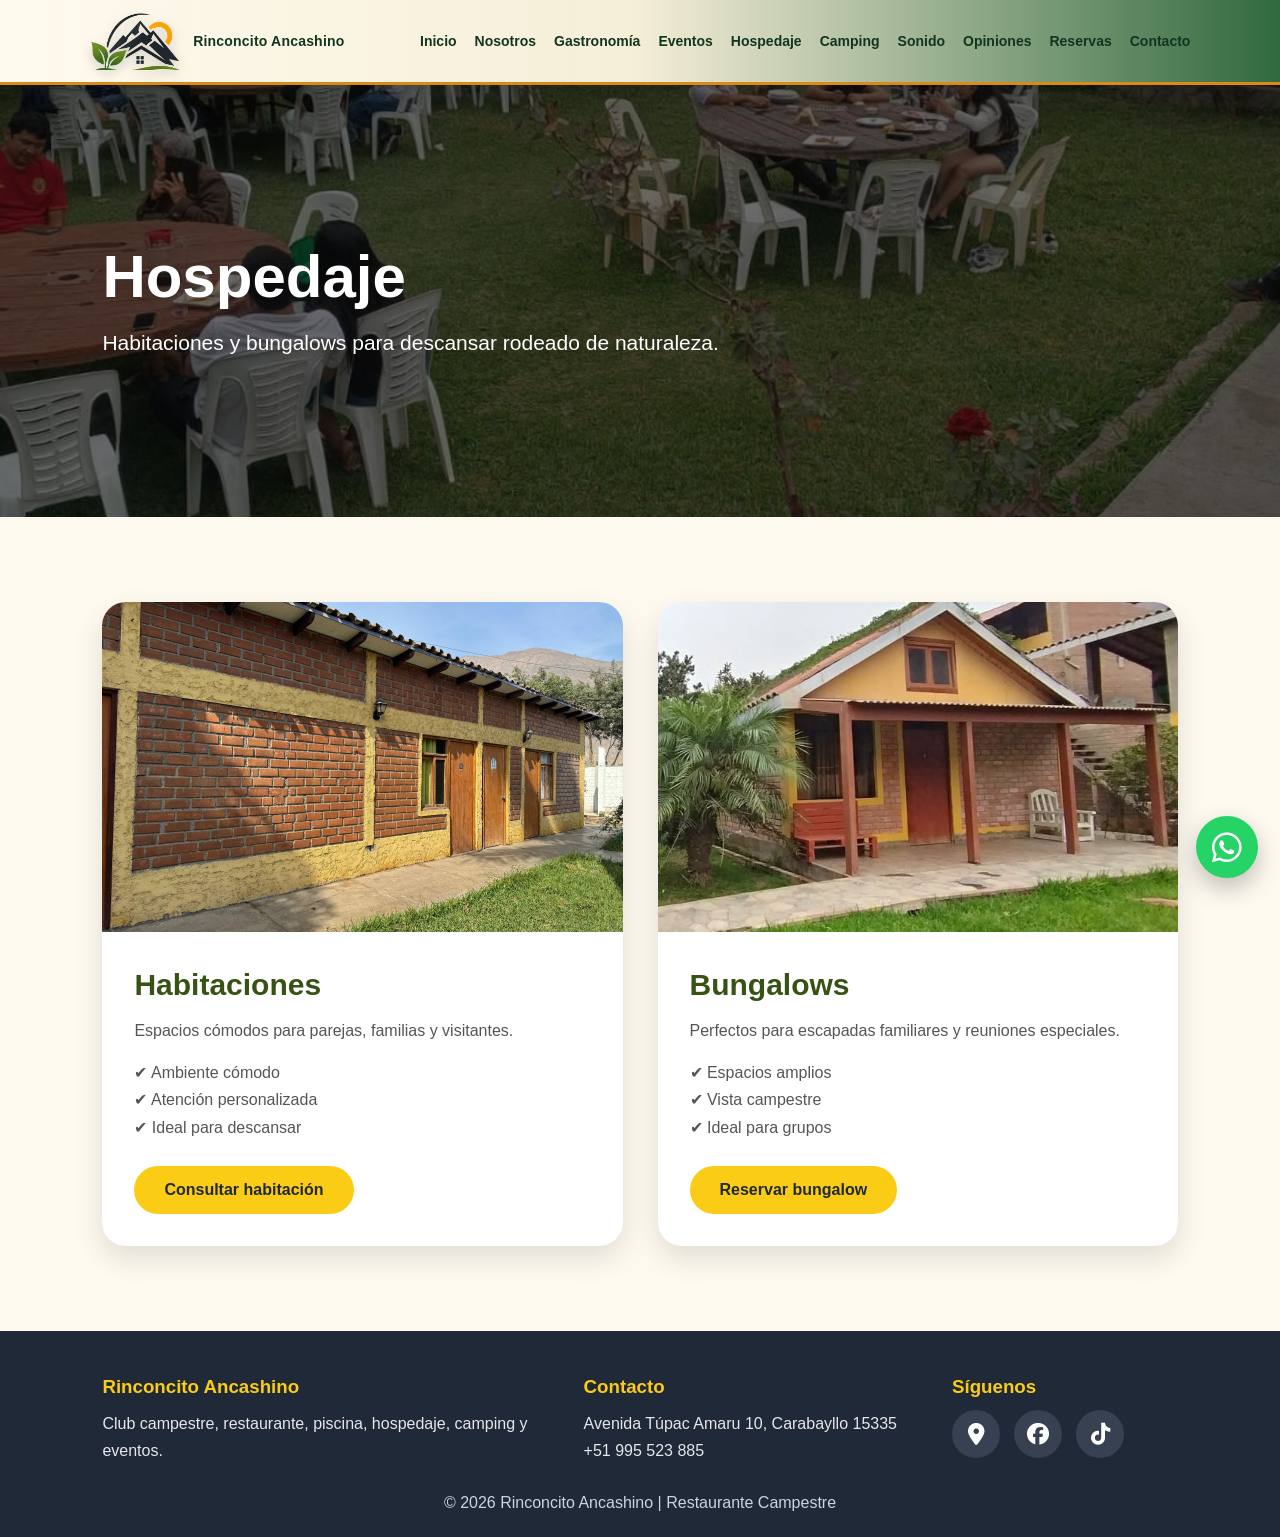
<file: hospedaje.html>
<!DOCTYPE html><html lang="es"><head>
<!-- SEO_OPTIMIZADO_RINCONCITO -->
<meta name="description" content="Hospedaje, bungalows, descanso y ambiente campestre para disfrutar en familia en Rinconcito Ancashino.">
<meta name="keywords" content="hospedaje, bungalows, descanso, restaurante campestre">
<meta name="robots" content="index, follow, max-image-preview:large">
<meta name="author" content="Rinconcito Ancashino">
<meta name="theme-color" content="#0f4d22">
<link rel="canonical" href="https://www.rinconcitoancashinoperu.com/hospedaje.html">
<link rel="icon" type="image/png" href="/favicon.png">
<link rel="apple-touch-icon" href="/favicon.png">
<meta property="og:locale" content="es_PE">
<meta property="og:site_name" content="Rinconcito Ancashino">
<meta property="og:title" content="Hospedaje y Bungalows | Rinconcito Ancashino">
<meta property="og:description" content="Hospedaje, bungalows, descanso y ambiente campestre para disfrutar en familia en Rinconcito Ancashino.">
<meta property="og:image" content="https://www.rinconcitoancashinoperu.com/imagenes1/compartir-rinconcito.jpg">
<meta property="og:image:secure_url" content="https://www.rinconcitoancashinoperu.com/imagenes1/compartir-rinconcito.jpg">
<meta property="og:image:width" content="1200">
<meta property="og:image:height" content="630">
<meta property="og:url" content="https://www.rinconcitoancashinoperu.com/hospedaje.html">
<meta property="og:type" content="website">
<meta name="twitter:card" content="summary_large_image">
<meta name="twitter:title" content="Hospedaje y Bungalows | Rinconcito Ancashino">
<meta name="twitter:description" content="Hospedaje, bungalows, descanso y ambiente campestre para disfrutar en familia en Rinconcito Ancashino.">
<meta name="twitter:image" content="https://www.rinconcitoancashinoperu.com/imagenes1/compartir-rinconcito.jpg">
<script type="application/ld+json">{"@context":"https://schema.org","@type":"BreadcrumbList","itemListElement":[{"@type":"ListItem","position":1,"name":"Inicio","item":"https://www.rinconcitoancashinoperu.com/"},{"@type":"ListItem","position":2,"name":"Hospedaje y Bungalows","item":"https://www.rinconcitoancashinoperu.com/hospedaje.html"}]}</script>
<!-- /SEO_OPTIMIZADO_RINCONCITO -->




<meta charset="UTF-8">
<meta name="viewport" content="width=device-width, initial-scale=1.0">
<link rel="icon" type="image/png" sizes="512x512" href="imagenes1/favicon.png?v=10">
<link rel="shortcut icon" href="favicon.ico?v=10">
<link rel="apple-touch-icon" href="imagenes1/favicon.png?v=10">
<link rel="stylesheet" href="https://cdnjs.cloudflare.com/ajax/libs/font-awesome/6.5.0/css/all.min.css">
<link rel="stylesheet" href="estilos.css"><title>Hospedaje y Bungalows | Rinconcito Ancashino</title><link rel="manifest" href="/site.webmanifest">
</head><body><a href="https://wa.me/51995523885" target="_blank" class="whatsapp-float"><i class="fa-brands fa-whatsapp"></i></a><nav class="navbar">
  <a class="brand" href="index.html"><img src="imagenes1/logo-icono.png" alt="Logo Rinconcito Ancashino" loading="lazy"><span>Rinconcito Ancashino</span></a>
  <button class="menu-toggle" onclick="toggleMenu()"><i class="fa-solid fa-bars"></i></button>
  <ul id="menuNav">
    <li><a href="index.html">Inicio</a></li>
    <li><a href="nosotros.html">Nosotros</a></li>
    <li><a href="platos.html">Gastronomía</a></li>
    <li><a href="eventos.html">Eventos</a></li>
    <li><a href="hospedaje.html">Hospedaje</a></li>
    <li><a href="camping.html">Camping</a></li>
    <li><a href="sonido.html">Sonido</a></li>
    <li><a href="opiniones.html">Opiniones</a></li>
    <li><a href="reservas.html">Reservas</a></li>
    <li><a href="contacto.html">Contacto</a></li>
  </ul>
</nav><header class="page-hero"><div><h1>Hospedaje</h1><p>Habitaciones y bungalows para descansar rodeado de naturaleza.</p></div></header><section><div class="grid-2"><div class="box"><img src="imagenes1/AreaVerde3.jpg" loading="lazy"><div class="box-body"><h3>Habitaciones</h3><p>Espacios cómodos para parejas, familias y visitantes.</p><ul><li>✔ Ambiente cómodo</li><li>✔ Atención personalizada</li><li>✔ Ideal para descansar</li></ul><a class="btn" href="reservas.html?servicio=Hospedaje">Consultar habitación</a></div></div><div class="box"><img src="imagenes1/AreaVerde4.jpg" loading="lazy"><div class="box-body"><h3>Bungalows</h3><p>Perfectos para escapadas familiares y reuniones especiales.</p><ul><li>✔ Espacios amplios</li><li>✔ Vista campestre</li><li>✔ Ideal para grupos</li></ul><a class="btn" href="reservas.html?servicio=Hospedaje">Reservar bungalow</a></div></div></div></section><footer>
  <div class="footer-grid">
    <div><h3>Rinconcito Ancashino</h3><p>Club campestre, restaurante, piscina, hospedaje, camping y eventos.</p></div>
    <div><h3>Contacto</h3><p>Avenida Túpac Amaru 10, Carabayllo 15335</p><p>+51 995 523 885</p></div>
    <div><h3>Síguenos</h3><div class="footer-icons">
      <a href="https://www.google.com/maps/search/?api=1&query=Avenida%20T%C3%BApac%20Amaru%2010%2C%20Carabayllo%2015335" target="_blank"><i class="fa-solid fa-location-dot"></i></a>
      <a href="https://www.facebook.com/rinconcitoancashinoperu" target="_blank"><i class="fa-brands fa-facebook"></i></a>
      <a href="https://www.tiktok.com" target="_blank"><i class="fa-brands fa-tiktok"></i></a>
    </div></div>
  </div>
  <p class="copy">© 2026 Rinconcito Ancashino | Restaurante Campestre</p>
</footer><script src="script.js" charset="UTF-8"></script>
<nav class="mobile-bottom-nav" aria-label="Navegación rápida móvil">
  <a href="index.html"><i class="fa-solid fa-house"></i><span>Inicio</span></a>
  <a href="platos.html"><i class="fa-solid fa-utensils"></i><span>Platos</span></a>
  <a class="nav-reserva" href="reservas.html"><i class="fa-solid fa-calendar-check"></i><span>Reservar</span></a>
  <a href="opiniones.html"><i class="fa-solid fa-star"></i><span>Opiniones</span></a>
  <a href="contacto.html"><i class="fa-solid fa-location-dot"></i><span>Ubicación</span></a>
</nav>
</body></html>
</file>
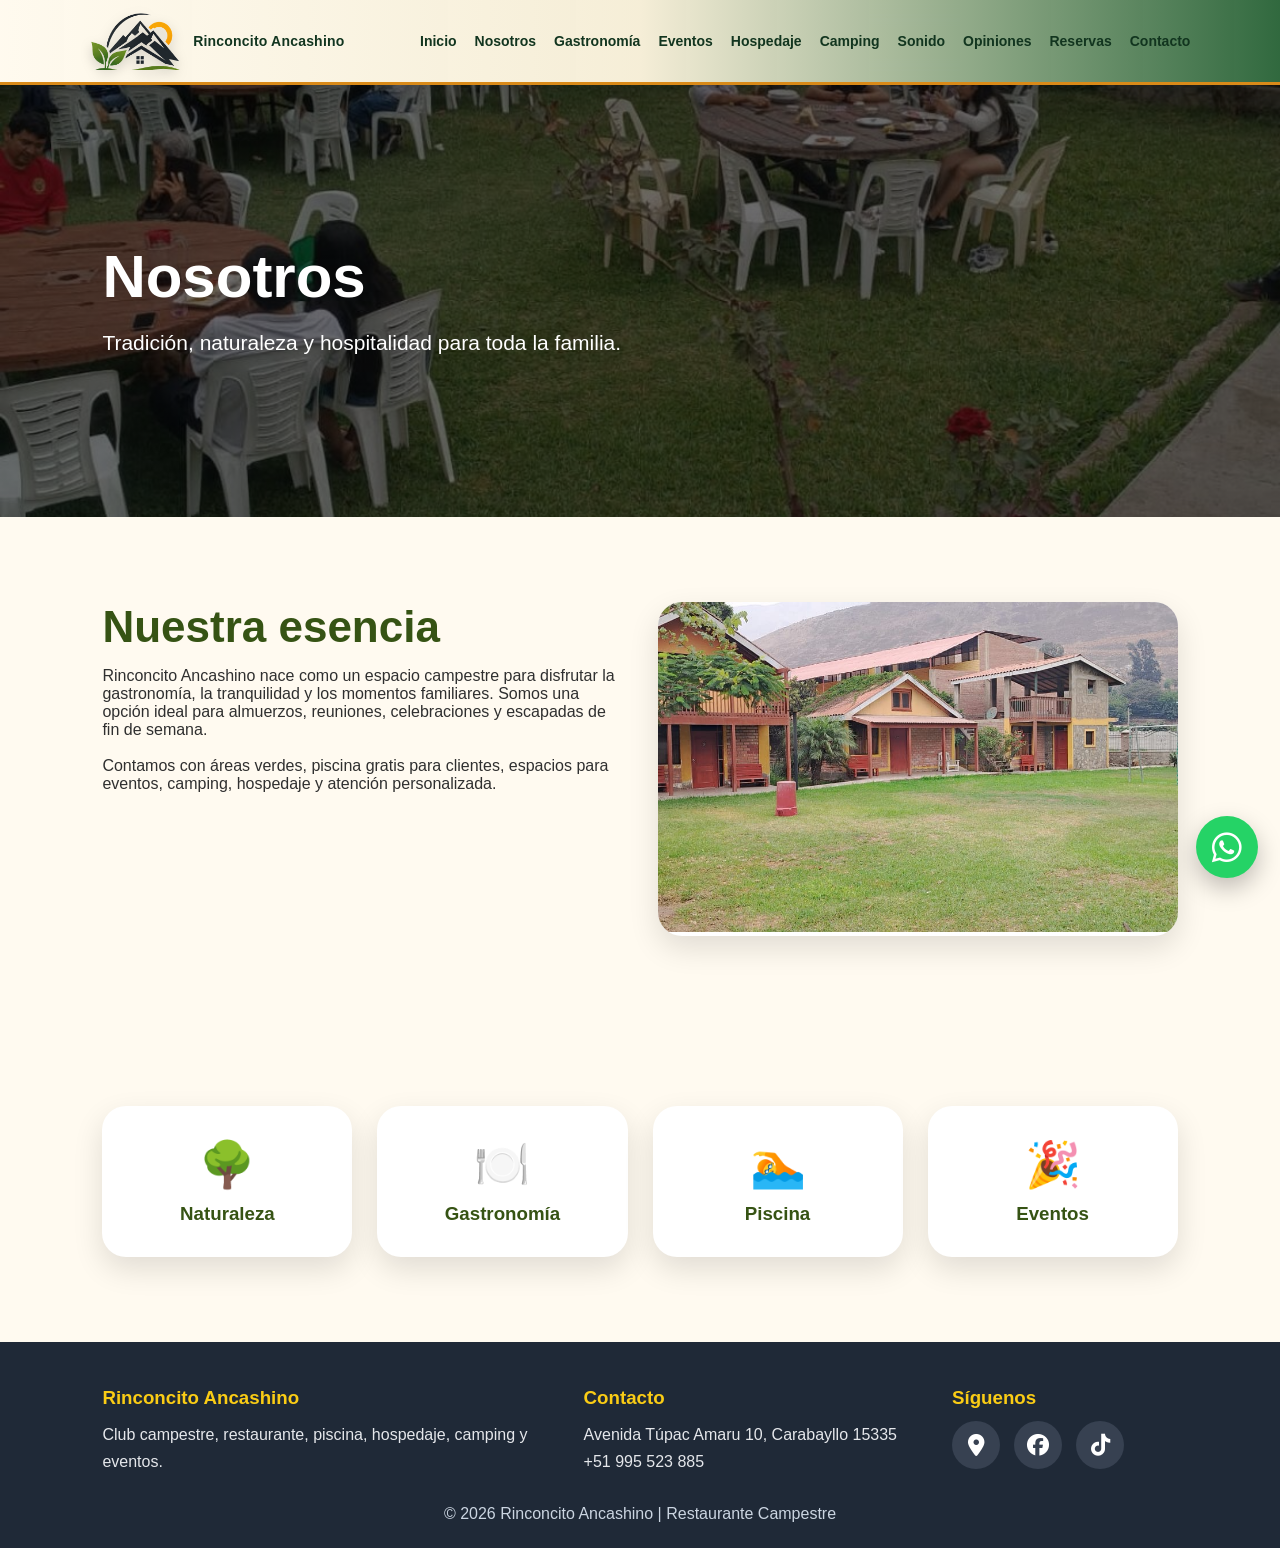
<file: nosotros.html>
<!DOCTYPE html><html lang="es"><head>
<!-- SEO_OPTIMIZADO_RINCONCITO -->
<meta name="description" content="Conoce Rinconcito Ancashino, restaurante campestre familiar con naturaleza, sabor, tradición, piscina, camping y espacios para celebraciones.">
<meta name="keywords" content="nosotros, restaurante campestre, familia, naturaleza, Rinconcito Ancashino">
<meta name="robots" content="index, follow, max-image-preview:large">
<meta name="author" content="Rinconcito Ancashino">
<meta name="theme-color" content="#0f4d22">
<link rel="canonical" href="https://www.rinconcitoancashinoperu.com/nosotros.html">
<link rel="icon" type="image/png" href="/favicon.png">
<link rel="apple-touch-icon" href="/favicon.png">
<meta property="og:locale" content="es_PE">
<meta property="og:site_name" content="Rinconcito Ancashino">
<meta property="og:title" content="Nosotros | Rinconcito Ancashino">
<meta property="og:description" content="Conoce Rinconcito Ancashino, restaurante campestre familiar con naturaleza, sabor, tradición, piscina, camping y espacios para celebraciones.">
<meta property="og:image" content="https://www.rinconcitoancashinoperu.com/imagenes1/compartir-rinconcito.jpg">
<meta property="og:image:secure_url" content="https://www.rinconcitoancashinoperu.com/imagenes1/compartir-rinconcito.jpg">
<meta property="og:image:width" content="1200">
<meta property="og:image:height" content="630">
<meta property="og:url" content="https://www.rinconcitoancashinoperu.com/nosotros.html">
<meta property="og:type" content="website">
<meta name="twitter:card" content="summary_large_image">
<meta name="twitter:title" content="Nosotros | Rinconcito Ancashino">
<meta name="twitter:description" content="Conoce Rinconcito Ancashino, restaurante campestre familiar con naturaleza, sabor, tradición, piscina, camping y espacios para celebraciones.">
<meta name="twitter:image" content="https://www.rinconcitoancashinoperu.com/imagenes1/compartir-rinconcito.jpg">
<script type="application/ld+json">{"@context":"https://schema.org","@type":"BreadcrumbList","itemListElement":[{"@type":"ListItem","position":1,"name":"Inicio","item":"https://www.rinconcitoancashinoperu.com/"},{"@type":"ListItem","position":2,"name":"Nosotros","item":"https://www.rinconcitoancashinoperu.com/nosotros.html"}]}</script>
<!-- /SEO_OPTIMIZADO_RINCONCITO -->




<meta charset="UTF-8">
<meta name="viewport" content="width=device-width, initial-scale=1.0">
<link rel="icon" type="image/png" sizes="512x512" href="imagenes1/favicon.png?v=10">
<link rel="shortcut icon" href="favicon.ico?v=10">
<link rel="apple-touch-icon" href="imagenes1/favicon.png?v=10">
<link rel="stylesheet" href="https://cdnjs.cloudflare.com/ajax/libs/font-awesome/6.5.0/css/all.min.css">
<link rel="stylesheet" href="estilos.css"><title>Nosotros | Rinconcito Ancashino</title><link rel="manifest" href="/site.webmanifest">
</head><body><a href="https://wa.me/51995523885" target="_blank" class="whatsapp-float"><i class="fa-brands fa-whatsapp"></i></a><nav class="navbar">
  <a class="brand" href="index.html"><img src="imagenes1/logo-icono.png" alt="Logo Rinconcito Ancashino" loading="lazy"><span>Rinconcito Ancashino</span></a>
  <button class="menu-toggle" onclick="toggleMenu()"><i class="fa-solid fa-bars"></i></button>
  <ul id="menuNav">
    <li><a href="index.html">Inicio</a></li>
    <li><a href="nosotros.html">Nosotros</a></li>
    <li><a href="platos.html">Gastronomía</a></li>
    <li><a href="eventos.html">Eventos</a></li>
    <li><a href="hospedaje.html">Hospedaje</a></li>
    <li><a href="camping.html">Camping</a></li>
    <li><a href="sonido.html">Sonido</a></li>
    <li><a href="opiniones.html">Opiniones</a></li>
    <li><a href="reservas.html">Reservas</a></li>
    <li><a href="contacto.html">Contacto</a></li>
  </ul>
</nav><header class="page-hero"><div><h1>Nosotros</h1><p>Tradición, naturaleza y hospitalidad para toda la familia.</p></div></header><section><div class="grid-2"><div><h2 class="page-title">Nuestra esencia</h2><p>Rinconcito Ancashino nace como un espacio campestre para disfrutar la gastronomía, la tranquilidad y los momentos familiares. Somos una opción ideal para almuerzos, reuniones, celebraciones y escapadas de fin de semana.</p><br><p>Contamos con áreas verdes, piscina gratis para clientes, espacios para eventos, camping, hospedaje y atención personalizada.</p></div><div class="box"><img src="imagenes1/AreaCampestre.jpg" alt="Local campestre" loading="lazy"></div></div></section><section><div class="services"><div class="service"><span>🌳</span><h3>Naturaleza</h3></div><div class="service"><span>🍽️</span><h3>Gastronomía</h3></div><div class="service"><span>🏊</span><h3>Piscina</h3></div><div class="service"><span>🎉</span><h3>Eventos</h3></div></div></section><footer>
  <div class="footer-grid">
    <div><h3>Rinconcito Ancashino</h3><p>Club campestre, restaurante, piscina, hospedaje, camping y eventos.</p></div>
    <div><h3>Contacto</h3><p>Avenida Túpac Amaru 10, Carabayllo 15335</p><p>+51 995 523 885</p></div>
    <div><h3>Síguenos</h3><div class="footer-icons">
      <a href="https://www.google.com/maps/search/?api=1&query=Avenida%20T%C3%BApac%20Amaru%2010%2C%20Carabayllo%2015335" target="_blank"><i class="fa-solid fa-location-dot"></i></a>
      <a href="https://www.facebook.com/rinconcitoancashinoperu" target="_blank"><i class="fa-brands fa-facebook"></i></a>
      <a href="https://www.tiktok.com" target="_blank"><i class="fa-brands fa-tiktok"></i></a>
    </div></div>
  </div>
  <p class="copy">© 2026 Rinconcito Ancashino | Restaurante Campestre</p>
</footer><script src="script.js" charset="UTF-8"></script>
<nav class="mobile-bottom-nav" aria-label="Navegación rápida móvil">
  <a href="index.html"><i class="fa-solid fa-house"></i><span>Inicio</span></a>
  <a href="platos.html"><i class="fa-solid fa-utensils"></i><span>Platos</span></a>
  <a class="nav-reserva" href="reservas.html"><i class="fa-solid fa-calendar-check"></i><span>Reservar</span></a>
  <a href="opiniones.html"><i class="fa-solid fa-star"></i><span>Opiniones</span></a>
  <a href="contacto.html"><i class="fa-solid fa-location-dot"></i><span>Ubicación</span></a>
</nav>
</body></html>
</file>
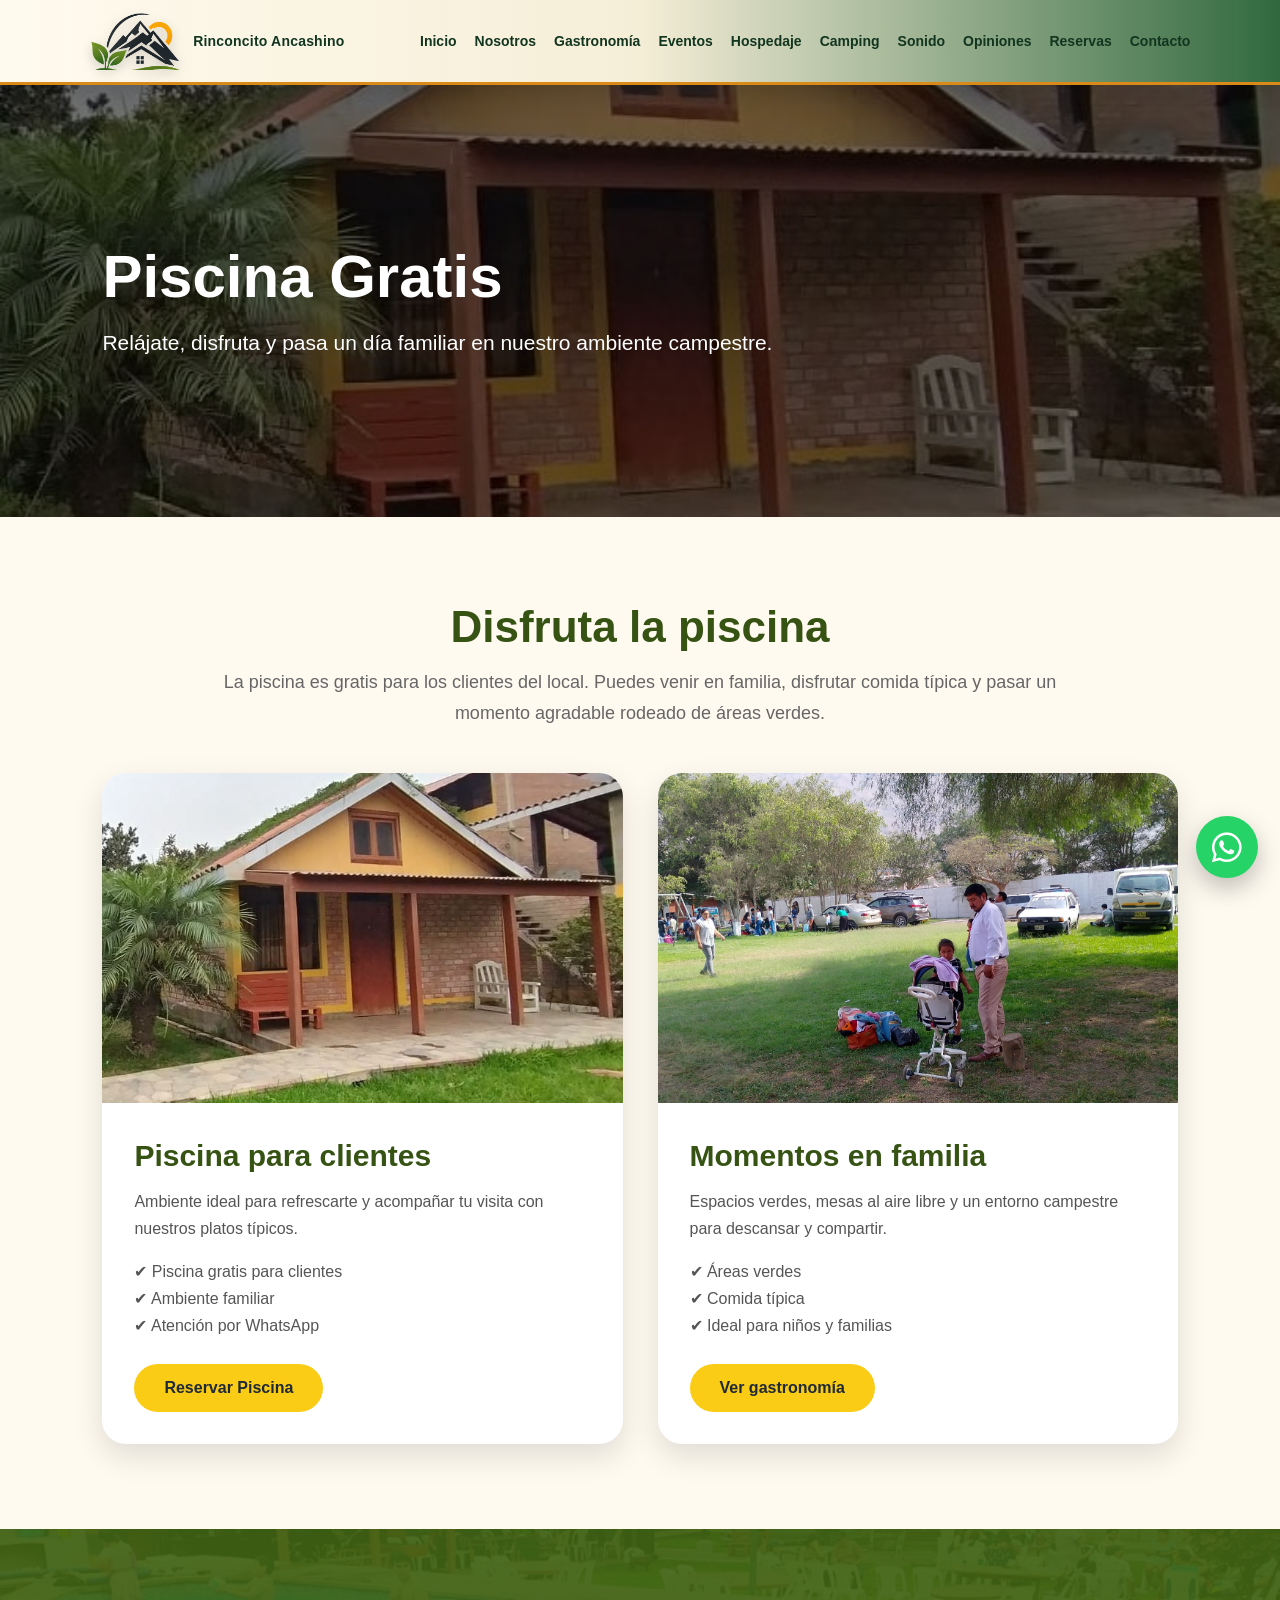
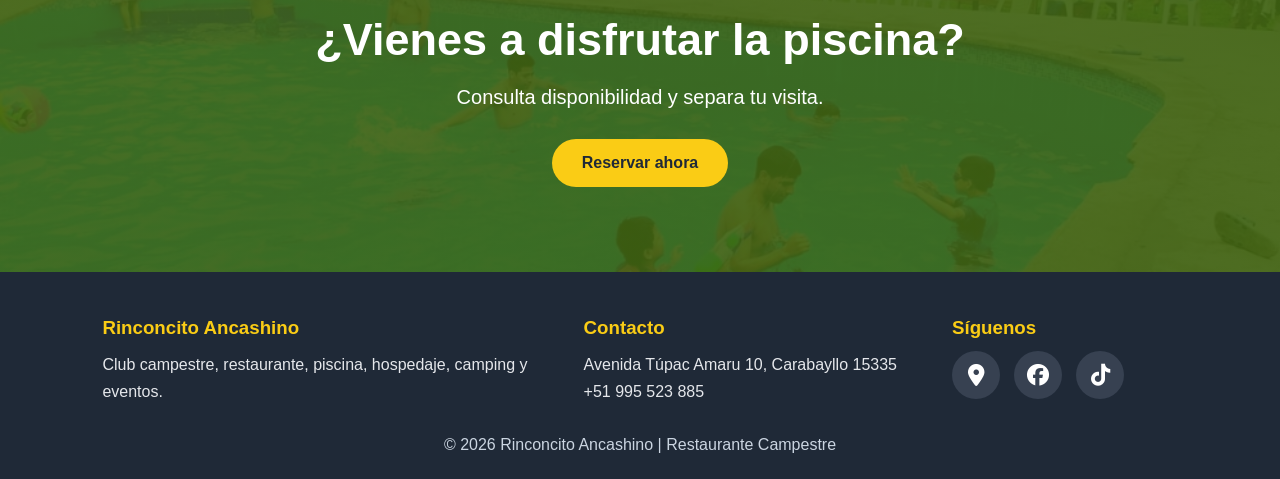
<file: piscina.html>
<!DOCTYPE html><html lang="es"><head>
<!-- SEO_OPTIMIZADO_RINCONCITO -->
<meta name="description" content="Piscina gratis para clientes del local, áreas verdes y ambiente familiar en Rinconcito Ancashino Restaurante Campestre.">
<meta name="keywords" content="piscina gratis, restaurante con piscina, piscina Carabayllo, Rinconcito Ancashino">
<meta name="robots" content="index, follow, max-image-preview:large">
<meta name="author" content="Rinconcito Ancashino">
<meta name="theme-color" content="#0f4d22">
<link rel="canonical" href="https://www.rinconcitoancashinoperu.com/piscina.html">
<link rel="icon" type="image/png" href="/favicon.png">
<link rel="apple-touch-icon" href="/favicon.png">
<meta property="og:locale" content="es_PE">
<meta property="og:site_name" content="Rinconcito Ancashino">
<meta property="og:title" content="Piscina Gratis | Rinconcito Ancashino">
<meta property="og:description" content="Piscina gratis para clientes del local, áreas verdes y ambiente familiar en Rinconcito Ancashino Restaurante Campestre.">
<meta property="og:image" content="https://www.rinconcitoancashinoperu.com/imagenes1/compartir-rinconcito.jpg">
<meta property="og:image:secure_url" content="https://www.rinconcitoancashinoperu.com/imagenes1/compartir-rinconcito.jpg">
<meta property="og:image:width" content="1200">
<meta property="og:image:height" content="630">
<meta property="og:url" content="https://www.rinconcitoancashinoperu.com/piscina.html">
<meta property="og:type" content="website">
<meta name="twitter:card" content="summary_large_image">
<meta name="twitter:title" content="Piscina Gratis | Rinconcito Ancashino">
<meta name="twitter:description" content="Piscina gratis para clientes del local, áreas verdes y ambiente familiar en Rinconcito Ancashino Restaurante Campestre.">
<meta name="twitter:image" content="https://www.rinconcitoancashinoperu.com/imagenes1/compartir-rinconcito.jpg">
<script type="application/ld+json">{"@context":"https://schema.org","@type":"BreadcrumbList","itemListElement":[{"@type":"ListItem","position":1,"name":"Inicio","item":"https://www.rinconcitoancashinoperu.com/"},{"@type":"ListItem","position":2,"name":"Piscina Gratis","item":"https://www.rinconcitoancashinoperu.com/piscina.html"}]}</script>
<!-- /SEO_OPTIMIZADO_RINCONCITO -->




<meta charset="UTF-8">
<meta name="viewport" content="width=device-width, initial-scale=1.0">
<link rel="icon" type="image/png" sizes="512x512" href="imagenes1/favicon.png?v=10">
<link rel="shortcut icon" href="favicon.ico?v=10">
<link rel="apple-touch-icon" href="imagenes1/favicon.png?v=10">
<link rel="stylesheet" href="https://cdnjs.cloudflare.com/ajax/libs/font-awesome/6.5.0/css/all.min.css">
<link rel="stylesheet" href="estilos.css"><title>Piscina Gratis | Rinconcito Ancashino</title><link rel="manifest" href="/site.webmanifest">
</head><body><a href="https://wa.me/51995523885" target="_blank" class="whatsapp-float"><i class="fa-brands fa-whatsapp"></i></a><nav class="navbar">
  <a class="brand" href="index.html"><img src="imagenes1/logo-icono.png" alt="Logo Rinconcito Ancashino" loading="lazy"><span>Rinconcito Ancashino</span></a>
  <button class="menu-toggle" onclick="toggleMenu()"><i class="fa-solid fa-bars"></i></button>
  <ul id="menuNav">
    <li><a href="index.html">Inicio</a></li>
    <li><a href="nosotros.html">Nosotros</a></li>
    <li><a href="platos.html">Gastronomía</a></li>
    <li><a href="eventos.html">Eventos</a></li>
    <li><a href="hospedaje.html">Hospedaje</a></li>
    <li><a href="camping.html">Camping</a></li>
    <li><a href="sonido.html">Sonido</a></li>
    <li><a href="opiniones.html">Opiniones</a></li>
    <li><a href="reservas.html">Reservas</a></li>
    <li><a href="contacto.html">Contacto</a></li>
  </ul>
</nav><header class="page-hero" style="background:linear-gradient(rgba(0,0,0,.55),rgba(0,0,0,.55)),url('imagenes1/AreaVerde4.jpg');background-size:cover;background-position:center;"><div><h1>Piscina Gratis</h1><p>Relájate, disfruta y pasa un día familiar en nuestro ambiente campestre.</p></div></header>
<section>
  <div class="section-head"><h2>Disfruta la piscina</h2><p>La piscina es gratis para los clientes del local. Puedes venir en familia, disfrutar comida típica y pasar un momento agradable rodeado de áreas verdes.</p></div>
  <div class="grid-2">
    <div class="box"><img src="imagenes1/AreaVerde4.jpg" alt="Piscina Rinconcito Ancashino" loading="lazy"><div class="box-body"><h3>Piscina para clientes</h3><p>Ambiente ideal para refrescarte y acompañar tu visita con nuestros platos típicos.</p><ul><li>✔ Piscina gratis para clientes</li><li>✔ Ambiente familiar</li><li>✔ Atención por WhatsApp</li></ul><a class="btn" href="reservas.html?servicio=Piscina">Reservar Piscina</a></div></div>
    <div class="box"><img src="imagenes1/Clientes1.jpg" alt="Clientes en áreas verdes" loading="lazy"><div class="box-body"><h3>Momentos en familia</h3><p>Espacios verdes, mesas al aire libre y un entorno campestre para descansar y compartir.</p><ul><li>✔ Áreas verdes</li><li>✔ Comida típica</li><li>✔ Ideal para niños y familias</li></ul><a class="btn" href="platos.html">Ver gastronomía</a></div></div>
  </div>
</section>
<section class="banner"><h2>¿Vienes a disfrutar la piscina?</h2><p>Consulta disponibilidad y separa tu visita.</p><a class="btn" href="reservas.html?servicio=Piscina">Reservar ahora</a></section><footer>
  <div class="footer-grid">
    <div><h3>Rinconcito Ancashino</h3><p>Club campestre, restaurante, piscina, hospedaje, camping y eventos.</p></div>
    <div><h3>Contacto</h3><p>Avenida Túpac Amaru 10, Carabayllo 15335</p><p>+51 995 523 885</p></div>
    <div><h3>Síguenos</h3><div class="footer-icons">
      <a href="https://www.google.com/maps/search/?api=1&query=Avenida%20T%C3%BApac%20Amaru%2010%2C%20Carabayllo%2015335" target="_blank"><i class="fa-solid fa-location-dot"></i></a>
      <a href="https://www.facebook.com/rinconcitoancashinoperu" target="_blank"><i class="fa-brands fa-facebook"></i></a>
      <a href="https://www.tiktok.com" target="_blank"><i class="fa-brands fa-tiktok"></i></a>
    </div></div>
  </div>
  <p class="copy">© 2026 Rinconcito Ancashino | Restaurante Campestre</p>
</footer><script src="script.js" charset="UTF-8"></script>
<nav class="mobile-bottom-nav" aria-label="Navegación rápida móvil">
  <a href="index.html"><i class="fa-solid fa-house"></i><span>Inicio</span></a>
  <a href="platos.html"><i class="fa-solid fa-utensils"></i><span>Platos</span></a>
  <a class="nav-reserva" href="reservas.html"><i class="fa-solid fa-calendar-check"></i><span>Reservar</span></a>
  <a href="opiniones.html"><i class="fa-solid fa-star"></i><span>Opiniones</span></a>
  <a href="contacto.html"><i class="fa-solid fa-location-dot"></i><span>Ubicación</span></a>
</nav>
</body></html>
</file>
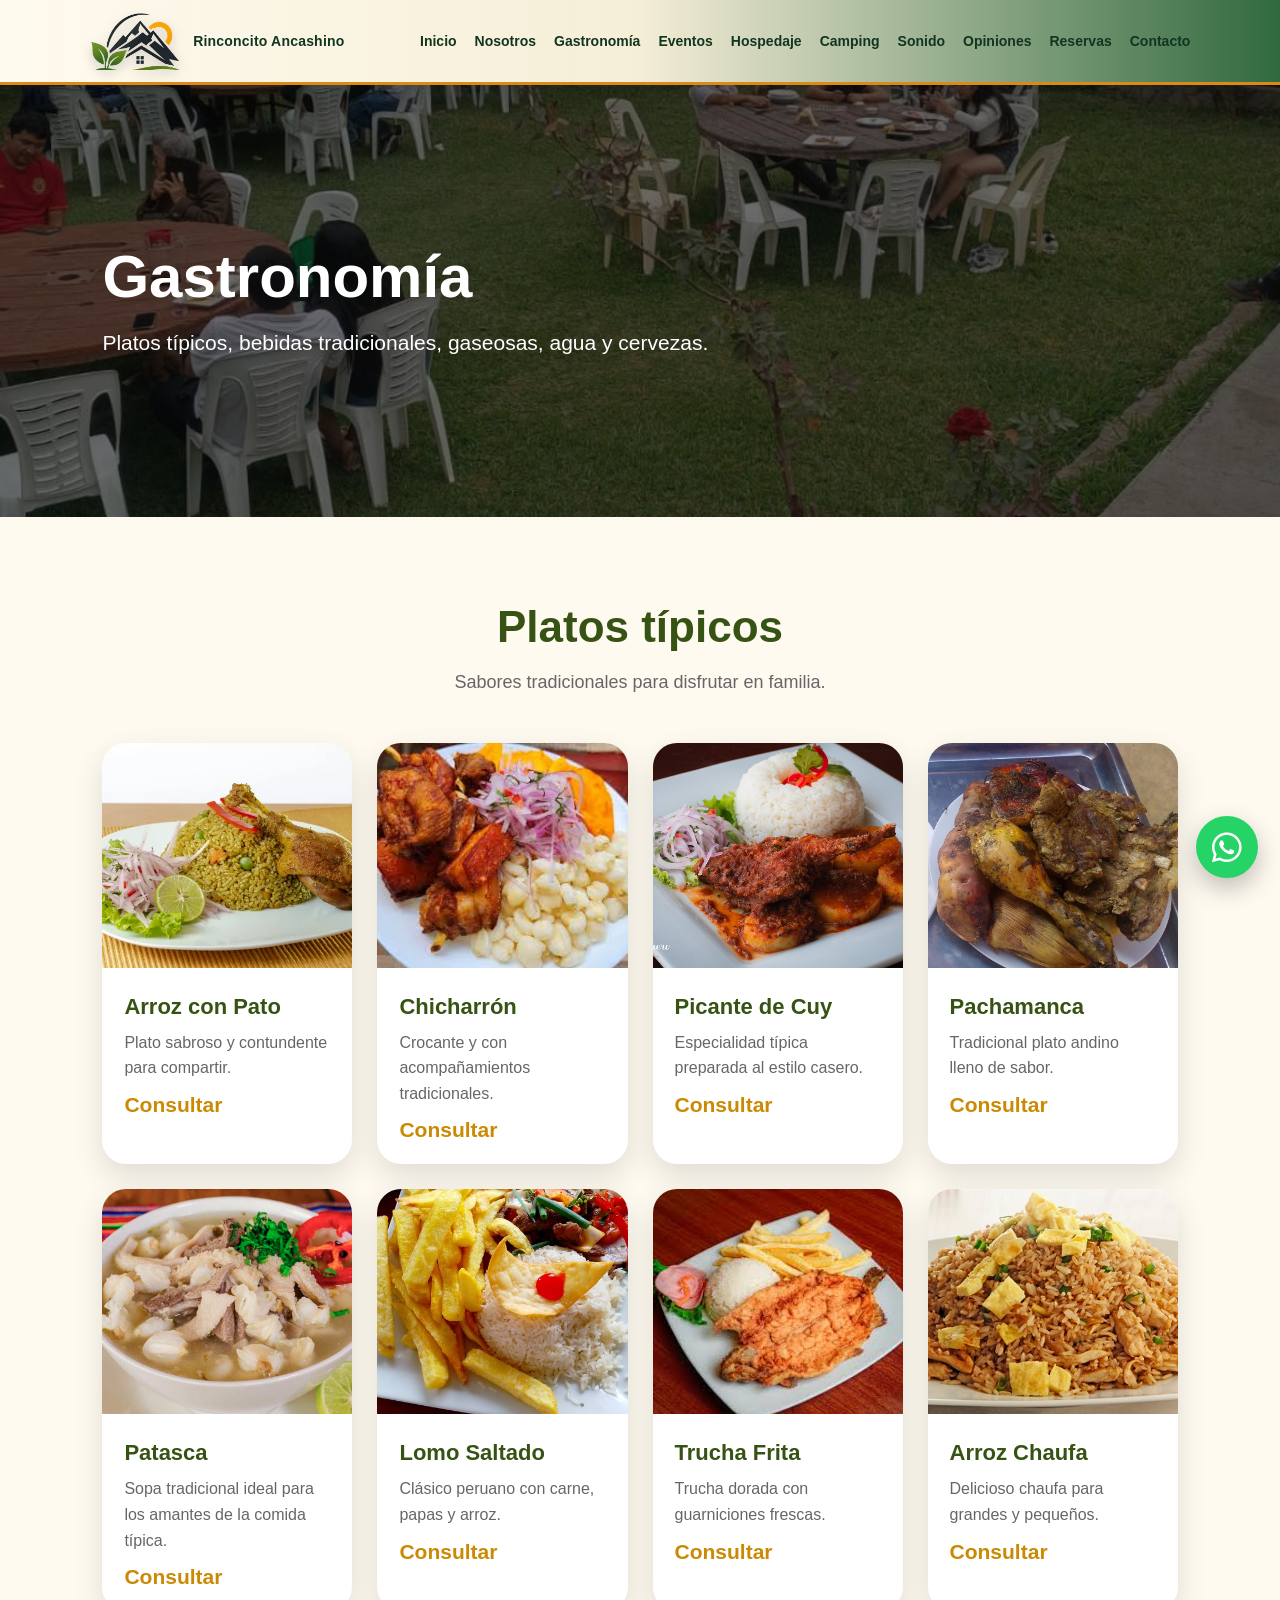
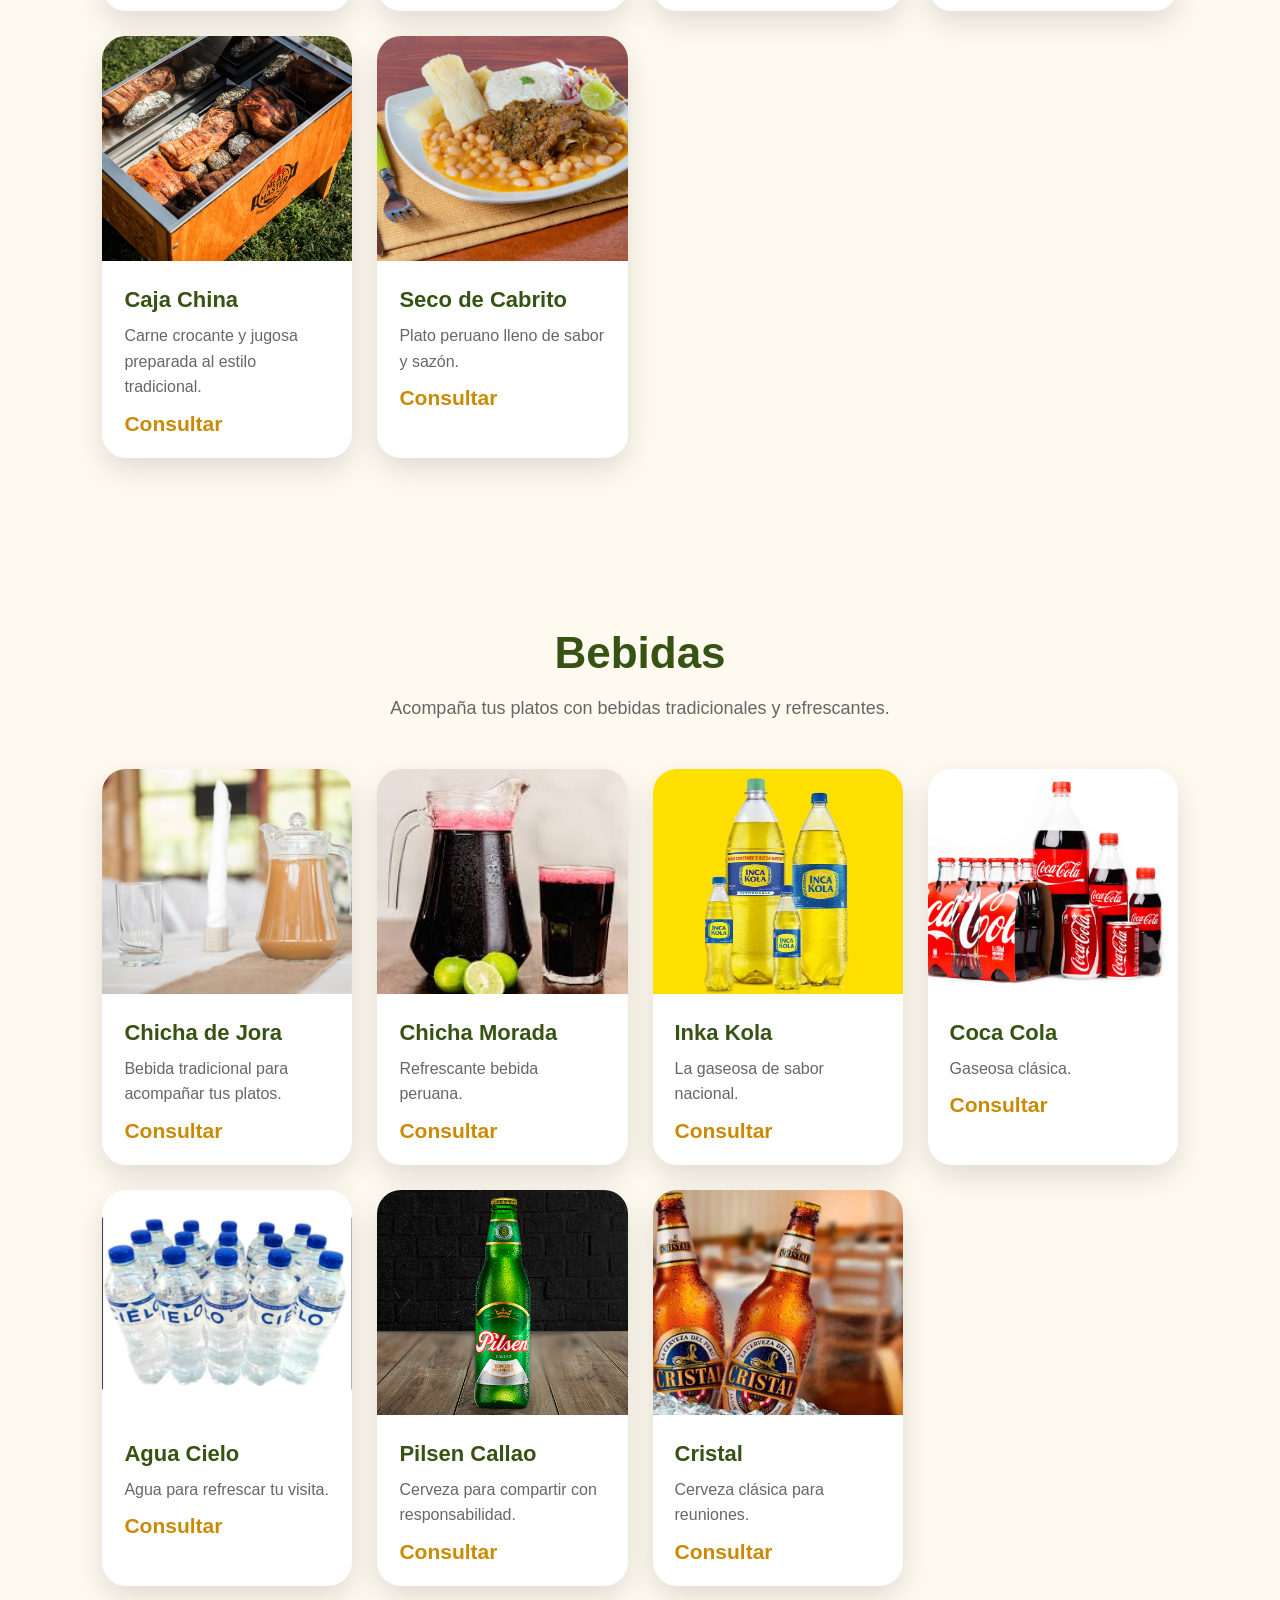
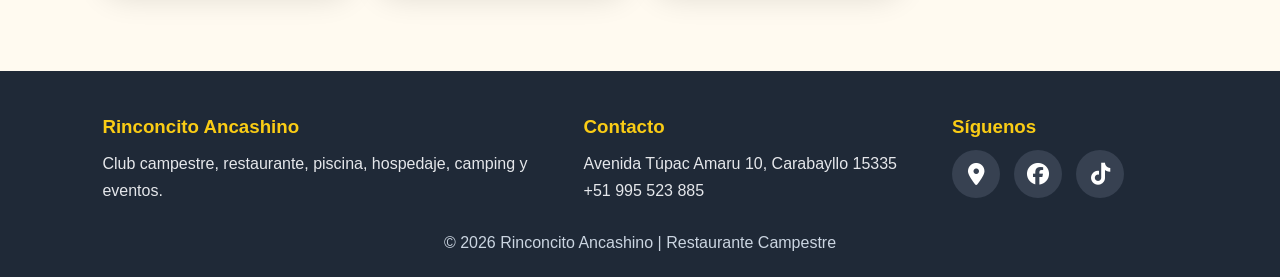
<file: platos.html>
<!DOCTYPE html><html lang="es"><head>
<!-- SEO_OPTIMIZADO_RINCONCITO -->
<meta name="description" content="Disfruta comida típica peruana, pachamanca, chicharrón, patasca, seco de cabrito y platos tradicionales en Rinconcito Ancashino.">
<meta name="keywords" content="comida típica, pachamanca, chicharrón, patasca, seco de cabrito, restaurante">
<meta name="robots" content="index, follow, max-image-preview:large">
<meta name="author" content="Rinconcito Ancashino">
<meta name="theme-color" content="#0f4d22">
<link rel="canonical" href="https://www.rinconcitoancashinoperu.com/platos.html">
<link rel="icon" type="image/png" href="/favicon.png">
<link rel="apple-touch-icon" href="/favicon.png">
<meta property="og:locale" content="es_PE">
<meta property="og:site_name" content="Rinconcito Ancashino">
<meta property="og:title" content="Comida Típica | Rinconcito Ancashino">
<meta property="og:description" content="Disfruta comida típica peruana, pachamanca, chicharrón, patasca, seco de cabrito y platos tradicionales en Rinconcito Ancashino.">
<meta property="og:image" content="https://www.rinconcitoancashinoperu.com/imagenes1/compartir-rinconcito.jpg">
<meta property="og:image:secure_url" content="https://www.rinconcitoancashinoperu.com/imagenes1/compartir-rinconcito.jpg">
<meta property="og:image:width" content="1200">
<meta property="og:image:height" content="630">
<meta property="og:url" content="https://www.rinconcitoancashinoperu.com/platos.html">
<meta property="og:type" content="website">
<meta name="twitter:card" content="summary_large_image">
<meta name="twitter:title" content="Comida Típica | Rinconcito Ancashino">
<meta name="twitter:description" content="Disfruta comida típica peruana, pachamanca, chicharrón, patasca, seco de cabrito y platos tradicionales en Rinconcito Ancashino.">
<meta name="twitter:image" content="https://www.rinconcitoancashinoperu.com/imagenes1/compartir-rinconcito.jpg">
<script type="application/ld+json">{"@context":"https://schema.org","@type":"BreadcrumbList","itemListElement":[{"@type":"ListItem","position":1,"name":"Inicio","item":"https://www.rinconcitoancashinoperu.com/"},{"@type":"ListItem","position":2,"name":"Comida Típica","item":"https://www.rinconcitoancashinoperu.com/platos.html"}]}</script>
<!-- /SEO_OPTIMIZADO_RINCONCITO -->




<meta charset="UTF-8">
<meta name="viewport" content="width=device-width, initial-scale=1.0">
<link rel="icon" type="image/png" sizes="512x512" href="imagenes1/favicon.png?v=10">
<link rel="shortcut icon" href="favicon.ico?v=10">
<link rel="apple-touch-icon" href="imagenes1/favicon.png?v=10">
<link rel="stylesheet" href="https://cdnjs.cloudflare.com/ajax/libs/font-awesome/6.5.0/css/all.min.css">
<link rel="stylesheet" href="estilos.css"><title>Comida Típica | Rinconcito Ancashino</title><link rel="manifest" href="/site.webmanifest">
</head><body><a href="https://wa.me/51995523885" target="_blank" class="whatsapp-float"><i class="fa-brands fa-whatsapp"></i></a><nav class="navbar">
  <a class="brand" href="index.html"><img src="imagenes1/logo-icono.png" alt="Logo Rinconcito Ancashino" loading="lazy"><span>Rinconcito Ancashino</span></a>
  <button class="menu-toggle" onclick="toggleMenu()"><i class="fa-solid fa-bars"></i></button>
  <ul id="menuNav">
    <li><a href="index.html">Inicio</a></li>
    <li><a href="nosotros.html">Nosotros</a></li>
    <li><a href="platos.html">Gastronomía</a></li>
    <li><a href="eventos.html">Eventos</a></li>
    <li><a href="hospedaje.html">Hospedaje</a></li>
    <li><a href="camping.html">Camping</a></li>
    <li><a href="sonido.html">Sonido</a></li>
    <li><a href="opiniones.html">Opiniones</a></li>
    <li><a href="reservas.html">Reservas</a></li>
    <li><a href="contacto.html">Contacto</a></li>
  </ul>
</nav><header class="page-hero"><div><h1>Gastronomía</h1><p>Platos típicos, bebidas tradicionales, gaseosas, agua y cervezas.</p></div></header><section><div class="section-head"><h2>Platos típicos</h2><p>Sabores tradicionales para disfrutar en familia.</p></div><div class="cards"><div class="card"><img src="imagenes1/ArrozConPato.jpg" alt="Arroz con Pato" loading="lazy"><div class="card-body"><h3>Arroz con Pato</h3><p>Plato sabroso y contundente para compartir.</p><div class="price">Consultar</div></div></div>
<div class="card"><img src="imagenes1/Chicharron.jpg" alt="Chicharrón" loading="lazy"><div class="card-body"><h3>Chicharrón</h3><p>Crocante y con acompañamientos tradicionales.</p><div class="price">Consultar</div></div></div>
<div class="card"><img src="imagenes1/PicanteDeCuy.jpg" alt="Picante de Cuy" loading="lazy"><div class="card-body"><h3>Picante de Cuy</h3><p>Especialidad típica preparada al estilo casero.</p><div class="price">Consultar</div></div></div>
<div class="card"><img src="imagenes1/PlatoPachamanca.jpg" alt="Pachamanca" loading="lazy"><div class="card-body"><h3>Pachamanca</h3><p>Tradicional plato andino lleno de sabor.</p><div class="price">Consultar</div></div></div>
<div class="card"><img src="imagenes1/Patasca.jpg" alt="Patasca" loading="lazy"><div class="card-body"><h3>Patasca</h3><p>Sopa tradicional ideal para los amantes de la comida típica.</p><div class="price">Consultar</div></div></div>
<div class="card"><img src="imagenes1/LomoSaltado.jpg" alt="Lomo Saltado" loading="lazy"><div class="card-body"><h3>Lomo Saltado</h3><p>Clásico peruano con carne, papas y arroz.</p><div class="price">Consultar</div></div></div>
<div class="card"><img src="imagenes1/TruchaFrita.jpg" alt="Trucha Frita" loading="lazy"><div class="card-body"><h3>Trucha Frita</h3><p>Trucha dorada con guarniciones frescas.</p><div class="price">Consultar</div></div></div>
<div class="card"><img src="imagenes1/ArrozChaufa.jpg" alt="Arroz Chaufa" loading="lazy"><div class="card-body"><h3>Arroz Chaufa</h3><p>Delicioso chaufa para grandes y pequeños.</p><div class="price">Consultar</div></div></div>
<div class="card"><img src="imagenes1/CajaChina.jpg" alt="Caja China" loading="lazy"><div class="card-body"><h3>Caja China</h3><p>Carne crocante y jugosa preparada al estilo tradicional.</p><div class="price">Consultar</div></div></div>
<div class="card"><img src="imagenes1/SecoDeCabrito.jpg" alt="Seco de Cabrito" loading="lazy"><div class="card-body"><h3>Seco de Cabrito</h3><p>Plato peruano lleno de sabor y sazón.</p><div class="price">Consultar</div></div></div></div></section><section class="menu"><div class="section-head"><h2>Bebidas</h2><p>Acompaña tus platos con bebidas tradicionales y refrescantes.</p></div><div class="cards"><div class="card"><img src="imagenes1/ChichaDeJora.jpg" alt="Chicha de Jora" loading="lazy"><div class="card-body"><h3>Chicha de Jora</h3><p>Bebida tradicional para acompañar tus platos.</p><div class="price">Consultar</div></div></div>
<div class="card"><img src="imagenes1/ChicaMorada.jpg" alt="Chicha Morada" loading="lazy"><div class="card-body"><h3>Chicha Morada</h3><p>Refrescante bebida peruana.</p><div class="price">Consultar</div></div></div>
<div class="card"><img src="imagenes1/InkaKola.jpg" alt="Inka Kola" loading="lazy"><div class="card-body"><h3>Inka Kola</h3><p>La gaseosa de sabor nacional.</p><div class="price">Consultar</div></div></div>
<div class="card"><img src="imagenes1/CocaKola.jpg" alt="Coca Cola" loading="lazy"><div class="card-body"><h3>Coca Cola</h3><p>Gaseosa clásica.</p><div class="price">Consultar</div></div></div>
<div class="card"><img src="imagenes1/AguaCielo.png" alt="Agua Cielo" loading="lazy"><div class="card-body"><h3>Agua Cielo</h3><p>Agua para refrescar tu visita.</p><div class="price">Consultar</div></div></div>
<div class="card"><img src="imagenes1/PilsenCallao.jpg" alt="Pilsen Callao" loading="lazy"><div class="card-body"><h3>Pilsen Callao</h3><p>Cerveza para compartir con responsabilidad.</p><div class="price">Consultar</div></div></div>
<div class="card"><img src="imagenes1/CervezaCristal.jpg" alt="Cristal" loading="lazy"><div class="card-body"><h3>Cristal</h3><p>Cerveza clásica para reuniones.</p><div class="price">Consultar</div></div></div></div></section><footer>
  <div class="footer-grid">
    <div><h3>Rinconcito Ancashino</h3><p>Club campestre, restaurante, piscina, hospedaje, camping y eventos.</p></div>
    <div><h3>Contacto</h3><p>Avenida Túpac Amaru 10, Carabayllo 15335</p><p>+51 995 523 885</p></div>
    <div><h3>Síguenos</h3><div class="footer-icons">
      <a href="https://www.google.com/maps/search/?api=1&query=Avenida%20T%C3%BApac%20Amaru%2010%2C%20Carabayllo%2015335" target="_blank"><i class="fa-solid fa-location-dot"></i></a>
      <a href="https://www.facebook.com/rinconcitoancashinoperu" target="_blank"><i class="fa-brands fa-facebook"></i></a>
      <a href="https://www.tiktok.com" target="_blank"><i class="fa-brands fa-tiktok"></i></a>
    </div></div>
  </div>
  <p class="copy">© 2026 Rinconcito Ancashino | Restaurante Campestre</p>
</footer><script src="script.js" charset="UTF-8"></script>
<nav class="mobile-bottom-nav" aria-label="Navegación rápida móvil">
  <a href="index.html"><i class="fa-solid fa-house"></i><span>Inicio</span></a>
  <a href="platos.html"><i class="fa-solid fa-utensils"></i><span>Platos</span></a>
  <a class="nav-reserva" href="reservas.html"><i class="fa-solid fa-calendar-check"></i><span>Reservar</span></a>
  <a href="opiniones.html"><i class="fa-solid fa-star"></i><span>Opiniones</span></a>
  <a href="contacto.html"><i class="fa-solid fa-location-dot"></i><span>Ubicación</span></a>
</nav>
</body></html>
</file>
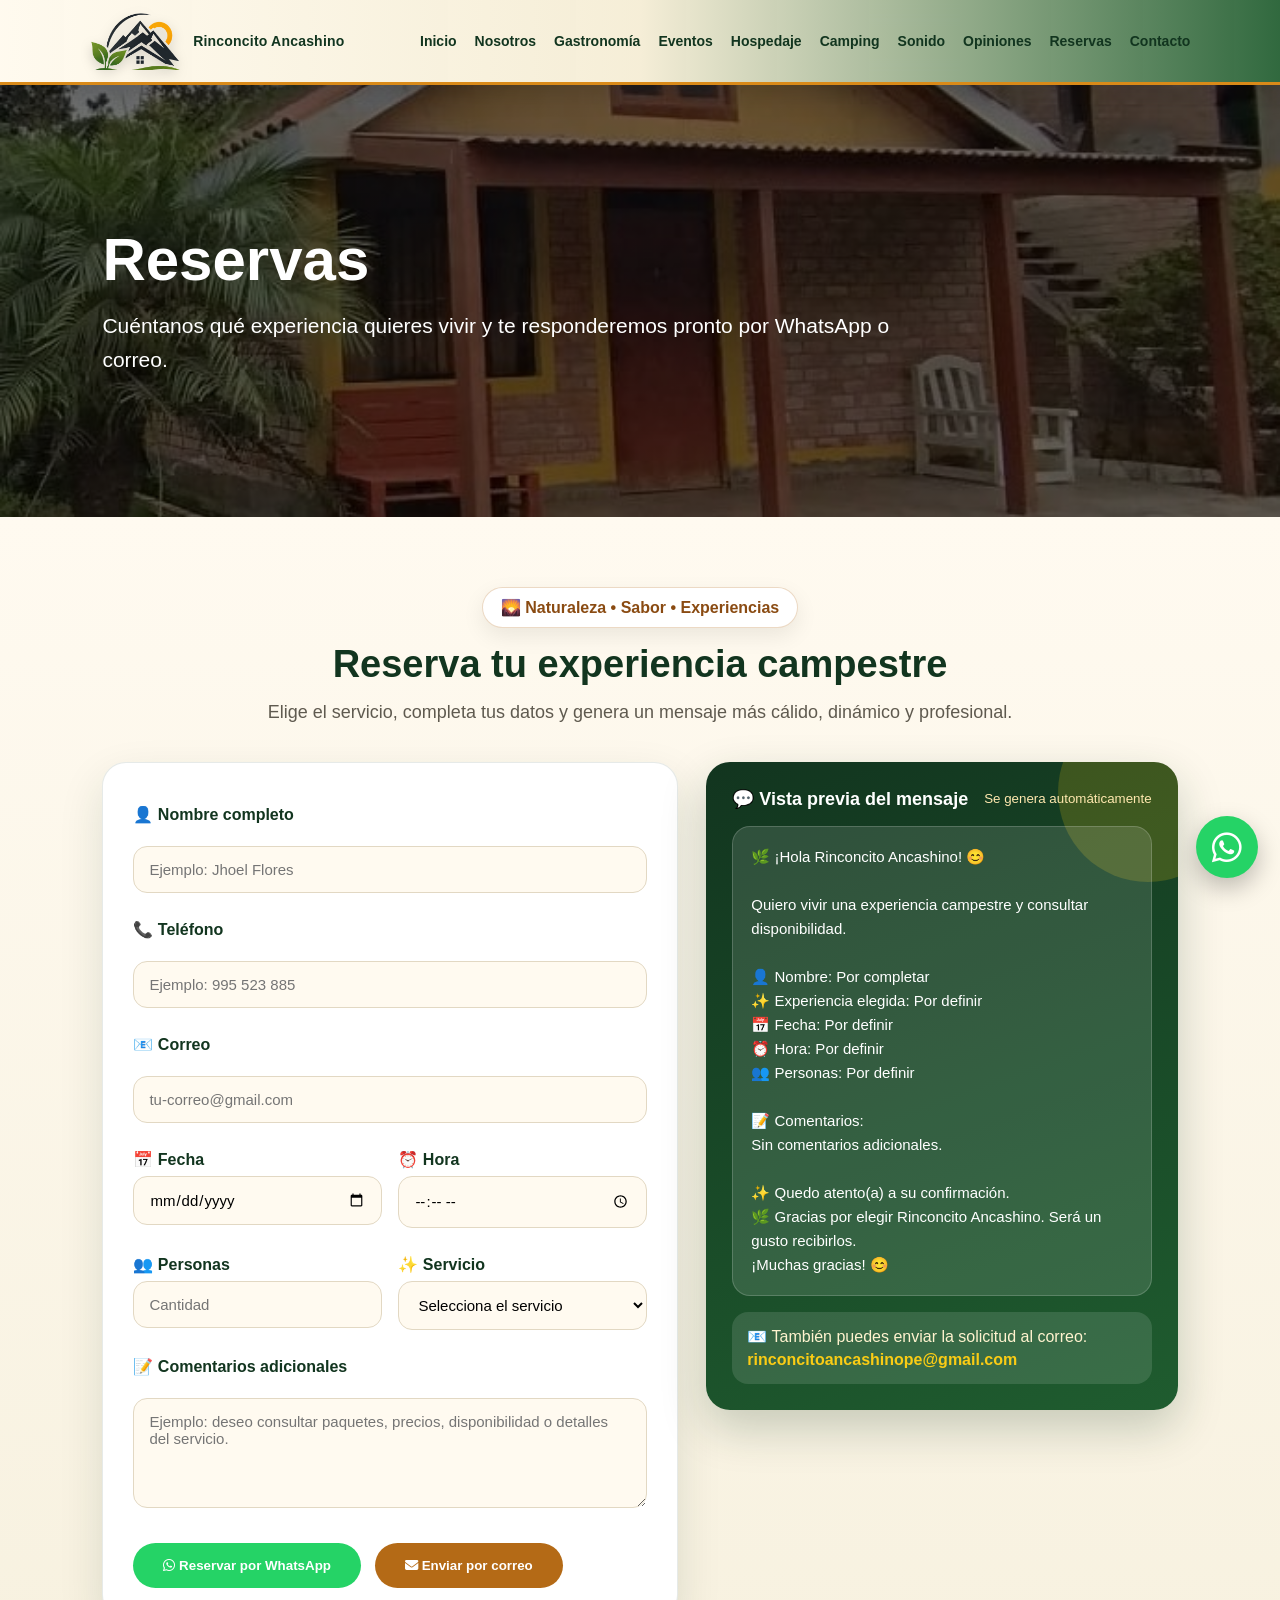
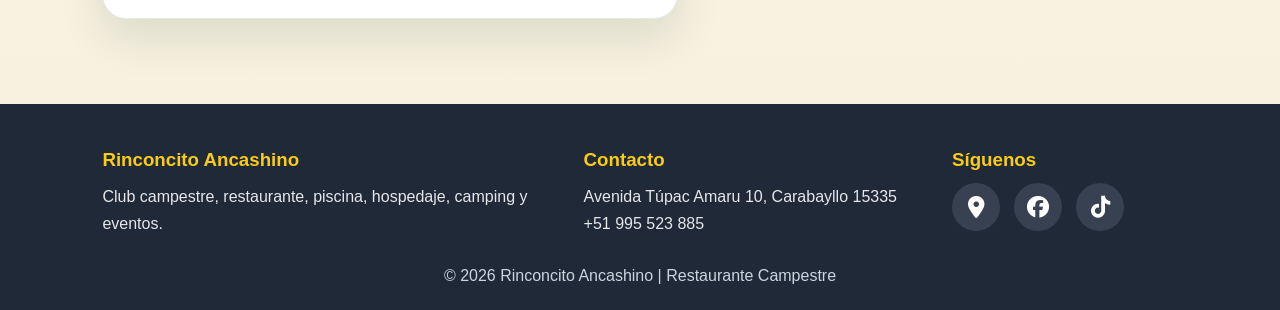
<file: reservas.html>
<!DOCTYPE html><html lang="es"><head>
<!-- SEO_OPTIMIZADO_RINCONCITO -->
<meta name="description" content="Reserva piscina, mesa, camping o eventos en Rinconcito Ancashino por WhatsApp o correo.">
<meta name="keywords" content="reservas, reservar mesa, reservar piscina, reservar camping, cotizar eventos">
<meta name="robots" content="index, follow, max-image-preview:large">
<meta name="author" content="Rinconcito Ancashino">
<meta name="theme-color" content="#0f4d22">
<link rel="canonical" href="https://www.rinconcitoancashinoperu.com/reservas.html">
<link rel="icon" type="image/png" href="/favicon.png">
<link rel="apple-touch-icon" href="/favicon.png">
<meta property="og:locale" content="es_PE">
<meta property="og:site_name" content="Rinconcito Ancashino">
<meta property="og:title" content="Reservas | Rinconcito Ancashino">
<meta property="og:description" content="Reserva piscina, mesa, camping o eventos en Rinconcito Ancashino por WhatsApp o correo.">
<meta property="og:image" content="https://www.rinconcitoancashinoperu.com/imagenes1/compartir-rinconcito.jpg">
<meta property="og:image:secure_url" content="https://www.rinconcitoancashinoperu.com/imagenes1/compartir-rinconcito.jpg">
<meta property="og:image:width" content="1200">
<meta property="og:image:height" content="630">
<meta property="og:url" content="https://www.rinconcitoancashinoperu.com/reservas.html">
<meta property="og:type" content="website">
<meta name="twitter:card" content="summary_large_image">
<meta name="twitter:title" content="Reservas | Rinconcito Ancashino">
<meta name="twitter:description" content="Reserva piscina, mesa, camping o eventos en Rinconcito Ancashino por WhatsApp o correo.">
<meta name="twitter:image" content="https://www.rinconcitoancashinoperu.com/imagenes1/compartir-rinconcito.jpg">
<script type="application/ld+json">{"@context":"https://schema.org","@type":"BreadcrumbList","itemListElement":[{"@type":"ListItem","position":1,"name":"Inicio","item":"https://www.rinconcitoancashinoperu.com/"},{"@type":"ListItem","position":2,"name":"Reservas","item":"https://www.rinconcitoancashinoperu.com/reservas.html"}]}</script>
<!-- /SEO_OPTIMIZADO_RINCONCITO -->




<meta charset="UTF-8">
<meta name="viewport" content="width=device-width, initial-scale=1.0">
<link rel="icon" type="image/png" sizes="512x512" href="imagenes1/favicon.png?v=10">
<link rel="shortcut icon" href="favicon.ico?v=10">
<link rel="apple-touch-icon" href="imagenes1/favicon.png?v=10">
<link rel="stylesheet" href="https://cdnjs.cloudflare.com/ajax/libs/font-awesome/6.5.0/css/all.min.css">
<link rel="stylesheet" href="estilos.css"><title>Reservas | Rinconcito Ancashino</title><link rel="manifest" href="/site.webmanifest">
</head><body><a href="https://wa.me/51995523885" target="_blank" class="whatsapp-float"><i class="fa-brands fa-whatsapp"></i></a><nav class="navbar">
  <a class="brand" href="index.html"><img src="imagenes1/logo-icono.png" alt="Logo Rinconcito Ancashino" loading="lazy"><span>Rinconcito Ancashino</span></a>
  <button class="menu-toggle" onclick="toggleMenu()"><i class="fa-solid fa-bars"></i></button>
  <ul id="menuNav">
    <li><a href="index.html">Inicio</a></li>
    <li><a href="nosotros.html">Nosotros</a></li>
    <li><a href="platos.html">Gastronomía</a></li>
    <li><a href="eventos.html">Eventos</a></li>
    <li><a href="hospedaje.html">Hospedaje</a></li>
    <li><a href="camping.html">Camping</a></li>
    <li><a href="sonido.html">Sonido</a></li>
    <li><a href="opiniones.html">Opiniones</a></li>
    <li><a href="reservas.html">Reservas</a></li>
    <li><a href="contacto.html">Contacto</a></li>
  </ul>
</nav><header class="page-hero reservas-hero"><div><h1>Reservas</h1><p>Cuéntanos qué experiencia quieres vivir y te responderemos pronto por WhatsApp o correo.</p></div></header>

<section class="reservas-section">
  <div class="reservas-intro">
    <span class="reservas-badge">🌄 Naturaleza • Sabor • Experiencias</span>
    <h2>Reserva tu experiencia campestre</h2>
    <p>Elige el servicio, completa tus datos y genera un mensaje más cálido, dinámico y profesional.</p>
  </div>

  <div class="reserva-grid">
    <form class="formulario reserva-form" action="https://formsubmit.co/rinconcitoancashinope@gmail.com" method="POST" oninput="actualizarVistaReserva()">
      <input type="hidden" name="_subject" value="Nueva reserva - Rinconcito Ancashino">
      <input type="hidden" name="_captcha" value="false">
      <input type="hidden" name="_template" value="table">
      <input type="hidden" name="_next" value="https://www.rinconcitoancashinoperu.com/gracias.html">

      <label>👤 Nombre completo</label>
      <input type="text" id="cliente" name="Nombre" placeholder="Ejemplo: Jhoel Flores" required>

      <label>📞 Teléfono</label>
      <input type="tel" id="telefono" name="Telefono" placeholder="Ejemplo: 995 523 885">

      <label>📧 Correo</label>
      <input type="email" id="correo" name="Correo" placeholder="tu-correo@gmail.com">

      <div class="form-doble">
        <div>
          <label>📅 Fecha</label>
          <input type="date" id="fecha" name="Fecha" required>
        </div>
        <div>
          <label>⏰ Hora</label>
          <input type="time" id="hora" name="Hora" required>
        </div>
      </div>

      <div class="form-doble">
        <div>
          <label>👥 Personas</label>
          <input type="number" id="personas" name="Personas" placeholder="Cantidad" min="1" required>
        </div>
        <div>
          <label>✨ Servicio</label>
          <select id="tipo" name="Servicio" required>
            <option value="">Selecciona el servicio</option>
            <option value="Gastronomía">🍲 Gastronomía</option>
            <option value="Hospedaje">🏡 Hospedaje</option>
            <option value="Camping">🏕️ Camping</option>
            <option value="Piscina">🏊 Piscina</option>
            <option value="Eventos">🎉 Eventos</option>
            <option value="Alquiler de equipo de sonido">🎶 Alquiler de equipo de sonido</option>
          </select>
        </div>
      </div>

      <label>📝 Comentarios adicionales</label>
      <textarea id="detalle" name="Comentarios" placeholder="Ejemplo: deseo consultar paquetes, precios, disponibilidad o detalles del servicio."></textarea>

      <div class="reserva-actions">
        <button type="button" class="btn btn-whatsapp" onclick="consultarFechaWhatsApp()"><i class="fa-brands fa-whatsapp"></i> Reservar por WhatsApp</button>
        <button type="submit" class="btn btn-correo"><i class="fa-solid fa-envelope"></i> Enviar por correo</button>
      </div>
    </form>

    <div class="reserva-preview-card">
      <div class="preview-top">
        <span>💬 Vista previa del mensaje</span>
        <small>Se genera automáticamente</small>
      </div>
      <pre id="previewReserva">🌿 ¡Hola Rinconcito Ancashino! 😊

Quiero vivir una experiencia campestre y consultar disponibilidad.

Completa el formulario para generar tu mensaje.</pre>
      <div class="preview-note">
        <p>📧 También puedes enviar la solicitud al correo:</p>
        <strong>rinconcitoancashinope@gmail.com</strong>
      </div>
    </div>
  </div>
</section>

<footer>
  <div class="footer-grid">
    <div><h3>Rinconcito Ancashino</h3><p>Club campestre, restaurante, piscina, hospedaje, camping y eventos.</p></div>
    <div><h3>Contacto</h3><p>Avenida Túpac Amaru 10, Carabayllo 15335</p><p>+51 995 523 885</p></div>
    <div><h3>Síguenos</h3><div class="footer-icons">
      <a href="https://www.google.com/maps/search/?api=1&query=Avenida%20T%C3%BApac%20Amaru%2010%2C%20Carabayllo%2015335" target="_blank"><i class="fa-solid fa-location-dot"></i></a>
      <a href="https://www.facebook.com/rinconcitoancashinoperu" target="_blank"><i class="fa-brands fa-facebook"></i></a>
      <a href="https://www.tiktok.com" target="_blank"><i class="fa-brands fa-tiktok"></i></a>
    </div></div>
  </div>
  <p class="copy">© 2026 Rinconcito Ancashino | Restaurante Campestre</p>
</footer><script src="script.js" charset="UTF-8"></script>
<nav class="mobile-bottom-nav" aria-label="Navegación rápida móvil">
  <a href="index.html"><i class="fa-solid fa-house"></i><span>Inicio</span></a>
  <a href="platos.html"><i class="fa-solid fa-utensils"></i><span>Platos</span></a>
  <a class="nav-reserva" href="reservas.html"><i class="fa-solid fa-calendar-check"></i><span>Reservar</span></a>
  <a href="opiniones.html"><i class="fa-solid fa-star"></i><span>Opiniones</span></a>
  <a href="contacto.html"><i class="fa-solid fa-location-dot"></i><span>Ubicación</span></a>
</nav>
</body></html>
</file>
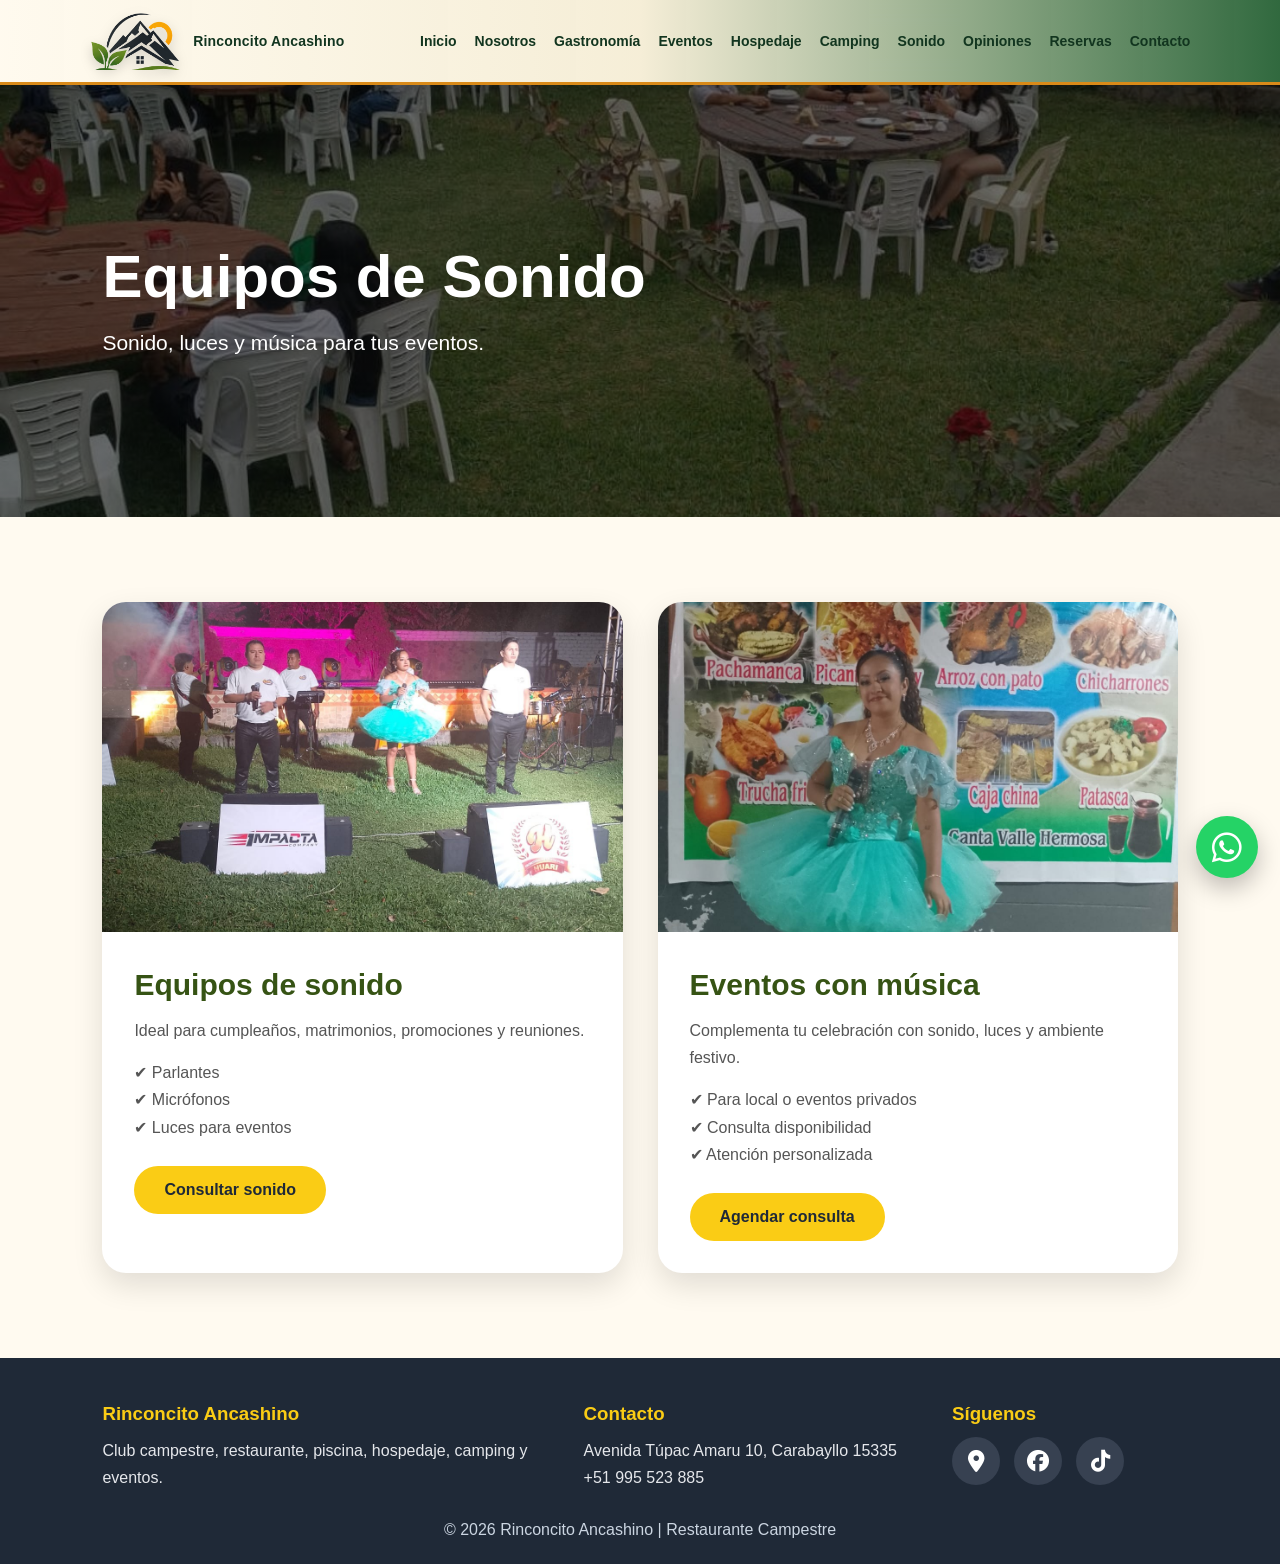
<file: sonido.html>
<!DOCTYPE html><html lang="es"><head>
<!-- SEO_OPTIMIZADO_RINCONCITO -->
<meta name="description" content="Consulta por alquiler de equipos de sonido para eventos y celebraciones en Rinconcito Ancashino.">
<meta name="keywords" content="sonido, alquiler de sonido, eventos, celebraciones">
<meta name="robots" content="index, follow, max-image-preview:large">
<meta name="author" content="Rinconcito Ancashino">
<meta name="theme-color" content="#0f4d22">
<link rel="canonical" href="https://www.rinconcitoancashinoperu.com/sonido.html">
<link rel="icon" type="image/png" href="/favicon.png">
<link rel="apple-touch-icon" href="/favicon.png">
<meta property="og:locale" content="es_PE">
<meta property="og:site_name" content="Rinconcito Ancashino">
<meta property="og:title" content="Alquiler de Sonido | Rinconcito Ancashino">
<meta property="og:description" content="Consulta por alquiler de equipos de sonido para eventos y celebraciones en Rinconcito Ancashino.">
<meta property="og:image" content="https://www.rinconcitoancashinoperu.com/imagenes1/compartir-rinconcito.jpg">
<meta property="og:image:secure_url" content="https://www.rinconcitoancashinoperu.com/imagenes1/compartir-rinconcito.jpg">
<meta property="og:image:width" content="1200">
<meta property="og:image:height" content="630">
<meta property="og:url" content="https://www.rinconcitoancashinoperu.com/sonido.html">
<meta property="og:type" content="website">
<meta name="twitter:card" content="summary_large_image">
<meta name="twitter:title" content="Alquiler de Sonido | Rinconcito Ancashino">
<meta name="twitter:description" content="Consulta por alquiler de equipos de sonido para eventos y celebraciones en Rinconcito Ancashino.">
<meta name="twitter:image" content="https://www.rinconcitoancashinoperu.com/imagenes1/compartir-rinconcito.jpg">
<script type="application/ld+json">{"@context":"https://schema.org","@type":"BreadcrumbList","itemListElement":[{"@type":"ListItem","position":1,"name":"Inicio","item":"https://www.rinconcitoancashinoperu.com/"},{"@type":"ListItem","position":2,"name":"Alquiler de Sonido","item":"https://www.rinconcitoancashinoperu.com/sonido.html"}]}</script>
<!-- /SEO_OPTIMIZADO_RINCONCITO -->




<meta charset="UTF-8">
<meta name="viewport" content="width=device-width, initial-scale=1.0">
<link rel="icon" type="image/png" sizes="512x512" href="imagenes1/favicon.png?v=10">
<link rel="shortcut icon" href="favicon.ico?v=10">
<link rel="apple-touch-icon" href="imagenes1/favicon.png?v=10">
<link rel="stylesheet" href="https://cdnjs.cloudflare.com/ajax/libs/font-awesome/6.5.0/css/all.min.css">
<link rel="stylesheet" href="estilos.css"><title>Alquiler de Sonido | Rinconcito Ancashino</title><link rel="manifest" href="/site.webmanifest">
</head><body><a href="https://wa.me/51995523885" target="_blank" class="whatsapp-float"><i class="fa-brands fa-whatsapp"></i></a><nav class="navbar">
  <a class="brand" href="index.html"><img src="imagenes1/logo-icono.png" alt="Logo Rinconcito Ancashino" loading="lazy"><span>Rinconcito Ancashino</span></a>
  <button class="menu-toggle" onclick="toggleMenu()"><i class="fa-solid fa-bars"></i></button>
  <ul id="menuNav">
    <li><a href="index.html">Inicio</a></li>
    <li><a href="nosotros.html">Nosotros</a></li>
    <li><a href="platos.html">Gastronomía</a></li>
    <li><a href="eventos.html">Eventos</a></li>
    <li><a href="hospedaje.html">Hospedaje</a></li>
    <li><a href="camping.html">Camping</a></li>
    <li><a href="sonido.html">Sonido</a></li>
    <li><a href="opiniones.html">Opiniones</a></li>
    <li><a href="reservas.html">Reservas</a></li>
    <li><a href="contacto.html">Contacto</a></li>
  </ul>
</nav><header class="page-hero"><div><h1>Equipos de Sonido</h1><p>Sonido, luces y música para tus eventos.</p></div></header><section><div class="grid-2"><div class="box"><img src="imagenes1/ArtistaDeNoche.jpg" loading="lazy"><div class="box-body"><h3>Equipos de sonido</h3><p>Ideal para cumpleaños, matrimonios, promociones y reuniones.</p><ul><li>✔ Parlantes</li><li>✔ Micrófonos</li><li>✔ Luces para eventos</li></ul><a class="btn" href="reservas.html?servicio=Alquiler%20de%20equipo%20de%20sonido">Consultar sonido</a></div></div><div class="box"><img src="imagenes1/ArtistaInvitada.jpg" loading="lazy"><div class="box-body"><h3>Eventos con música</h3><p>Complementa tu celebración con sonido, luces y ambiente festivo.</p><ul><li>✔ Para local o eventos privados</li><li>✔ Consulta disponibilidad</li><li>✔ Atención personalizada</li></ul><a class="btn" href="reservas.html?servicio=Alquiler%20de%20equipo%20de%20sonido">Agendar consulta</a></div></div></div></section><footer>
  <div class="footer-grid">
    <div><h3>Rinconcito Ancashino</h3><p>Club campestre, restaurante, piscina, hospedaje, camping y eventos.</p></div>
    <div><h3>Contacto</h3><p>Avenida Túpac Amaru 10, Carabayllo 15335</p><p>+51 995 523 885</p></div>
    <div><h3>Síguenos</h3><div class="footer-icons">
      <a href="https://www.google.com/maps/search/?api=1&query=Avenida%20T%C3%BApac%20Amaru%2010%2C%20Carabayllo%2015335" target="_blank"><i class="fa-solid fa-location-dot"></i></a>
      <a href="https://www.facebook.com/rinconcitoancashinoperu" target="_blank"><i class="fa-brands fa-facebook"></i></a>
      <a href="https://www.tiktok.com" target="_blank"><i class="fa-brands fa-tiktok"></i></a>
    </div></div>
  </div>
  <p class="copy">© 2026 Rinconcito Ancashino | Restaurante Campestre</p>
</footer><script src="script.js" charset="UTF-8"></script>
<nav class="mobile-bottom-nav" aria-label="Navegación rápida móvil">
  <a href="index.html"><i class="fa-solid fa-house"></i><span>Inicio</span></a>
  <a href="platos.html"><i class="fa-solid fa-utensils"></i><span>Platos</span></a>
  <a class="nav-reserva" href="reservas.html"><i class="fa-solid fa-calendar-check"></i><span>Reservar</span></a>
  <a href="opiniones.html"><i class="fa-solid fa-star"></i><span>Opiniones</span></a>
  <a href="contacto.html"><i class="fa-solid fa-location-dot"></i><span>Ubicación</span></a>
</nav>
</body></html>
</file>
<file: estilos.css>
*{margin:0;padding:0;box-sizing:border-box}html{scroll-behavior:smooth}body{font-family:Arial,sans-serif;background:#fffaf0;color:#2f2f2f}.navbar{position:sticky;top:0;z-index:1000;display:flex;justify-content:space-between;align-items:center;padding:12px 7%;background:linear-gradient(90deg,rgba(255,250,238,.97),rgba(245,237,213,.95),rgba(31,92,47,.92));backdrop-filter:blur(12px);box-shadow:0 8px 24px rgba(0,0,0,.14);border-bottom:3px solid #d98a19}.brand{display:flex;align-items:center;gap:12px;color:#12351f;text-decoration:none;font-size:22px;font-weight:900;letter-spacing:.2px}.brand img{height:58px;width:auto;object-fit:contain;filter:drop-shadow(0 4px 6px rgba(0,0,0,.18))}.brand span{color:#12351f;text-shadow:0 1px 0 rgba(255,255,255,.35)}.navbar ul{display:flex;gap:18px;list-style:none;align-items:center}.navbar a{color:#12351f;text-decoration:none;font-weight:800;font-size:14px}.navbar a:hover{color:#b46a16}.menu-toggle{display:none;background:#facc15;border:none;border-radius:10px;padding:10px 13px;font-size:18px}.hero{min-height:88vh;background:linear-gradient(rgba(0,0,0,.58),rgba(0,0,0,.58)),url('imagenes1/AreaCampestre.jpg');background-size:cover;background-position:center;display:flex;align-items:center;justify-content:center;text-align:center;color:white;padding:40px 8%}.hero-content{max-width:1000px}.badge{display:inline-block;background:#facc15;color:#1f2937;padding:12px 28px;border-radius:50px;font-weight:800;margin-bottom:25px}.hero h1{font-size:70px;line-height:1.05;margin-bottom:22px}.hero p{font-size:23px;line-height:1.6;margin-bottom:30px}.buttons{display:flex;gap:15px;justify-content:center;flex-wrap:wrap}.btn{background:#facc15;color:#1f2937;padding:15px 30px;border-radius:50px;text-decoration:none;font-weight:800;border:none;display:inline-block;cursor:pointer;transition:.3s}.btn:hover{background:#eab308;transform:scale(1.05)}.btn-light{background:white;color:#365314}section{padding:85px 8%}.section-head{text-align:center;max-width:850px;margin:0 auto 45px}.section-head h2,.page-title{font-size:44px;color:#365314;margin-bottom:15px}.section-head p{color:#666;font-size:18px;line-height:1.7}.features,.cards,.services{display:grid;grid-template-columns:repeat(4,1fr);gap:25px}.feature,.card,.service,.box{background:white;border-radius:24px;overflow:hidden;box-shadow:0 12px 30px rgba(0,0,0,.12);transition:.3s}.feature{padding:28px;text-align:center}.feature i{font-size:40px;color:#ca8a04;margin-bottom:15px}.feature h3,.service h3,.card h3,.box h3{color:#365314}.feature:hover,.card:hover,.service:hover,.box:hover{transform:translateY(-8px)}.card img{width:100%;height:225px;object-fit:cover}.card-body{padding:22px}.card-body h3{font-size:22px;margin-bottom:10px}.card-body p{color:#666;line-height:1.6}.price{color:#ca8a04;font-size:21px;font-weight:800;margin-top:12px}.grid-2{display:grid;grid-template-columns:repeat(2,1fr);gap:35px}.box img{width:100%;height:330px;object-fit:cover}.box-body{padding:32px}.box-body h3{font-size:30px;margin-bottom:15px}.box-body p,.box-body li{color:#555;line-height:1.7}.box-body ul{list-style:none;margin:15px 0 25px}.service{padding:32px 18px;text-align:center}.service span{font-size:45px}.service h3{margin-top:12px}.banner{background:linear-gradient(rgba(63,98,18,.92),rgba(63,98,18,.92)),url('imagenes1/AreaVerde1.jpg');background-size:cover;background-position:center;color:white;text-align:center}.banner h2{font-size:45px;margin-bottom:20px}.banner p{font-size:20px;margin-bottom:30px}.page-hero{min-height:48vh;background:linear-gradient(rgba(0,0,0,.58),rgba(0,0,0,.58)),url('imagenes1/AreaVerde2.jpg');background-size:cover;background-position:center;display:flex;align-items:center;padding:60px 8%;color:white}.page-hero h1{font-size:60px;margin-bottom:15px}.page-hero p{font-size:21px;max-width:800px;line-height:1.6}.event-grid{display:grid;grid-template-columns:repeat(2,1fr);gap:35px}.event-card{background:white;border-radius:28px;overflow:hidden;box-shadow:0 14px 35px rgba(0,0,0,.13);cursor:pointer}.event-card>img{width:100%;height:330px;object-fit:cover}.event-content{padding:30px}.event-content h3{font-size:30px;color:#365314;margin-bottom:12px}.event-content p{color:#555;line-height:1.7;margin-bottom:18px}.mini-gallery{display:none;grid-template-columns:repeat(3,1fr);gap:12px;padding:20px}.mini-gallery img{width:100%;height:170px;object-fit:cover;border-radius:15px;transition:.3s}.mini-gallery img:hover{transform:scale(1.05)}.event-card.active .mini-gallery{display:grid}.formulario{max-width:850px;margin:auto;background:white;padding:35px;border-radius:25px;box-shadow:0 12px 30px rgba(0,0,0,.12);display:flex;flex-direction:column;gap:15px}.formulario input,.formulario textarea,.formulario select{padding:15px;border:1px solid #ddd;border-radius:12px;font-size:16px;font-family:Arial,sans-serif}.formulario textarea{min-height:120px;resize:vertical}.contact-grid{display:grid;grid-template-columns:1fr 1fr;gap:35px}.contact-card{background:white;border-radius:25px;padding:32px;box-shadow:0 12px 30px rgba(0,0,0,.12)}.social-buttons{display:flex;gap:15px;flex-wrap:wrap;margin-top:20px}.social-buttons a{font-size:20px;color:white;background:#1f2937;padding:15px 22px;border-radius:50px;text-decoration:none}footer{background:#1f2937;color:white;padding:45px 8% 25px}.footer-grid{display:grid;grid-template-columns:2fr 1.5fr 1fr;gap:30px}.footer-grid h3{color:#facc15;margin-bottom:12px}.footer-grid p{line-height:1.7;color:#e5e7eb}.footer-icons{display:flex;gap:14px}.footer-icons a{width:48px;height:48px;border-radius:50%;display:flex;align-items:center;justify-content:center;background:#374151;color:white;text-decoration:none;font-size:22px}.footer-icons a:hover{background:#facc15;color:#1f2937}.copy{text-align:center;margin-top:30px;color:#cbd5e1}.whatsapp-float{position:fixed;right:22px;bottom:22px;width:62px;height:62px;border-radius:50%;background:#25D366;color:white;display:flex;align-items:center;justify-content:center;font-size:34px;text-decoration:none;z-index:2000;box-shadow:0 10px 25px rgba(0,0,0,.25)}.whatsapp-float:hover{transform:scale(1.1)}@media(max-width:1000px){.features,.cards,.services{grid-template-columns:repeat(2,1fr)}}@media(max-width:850px){.menu-toggle{display:block}.navbar{flex-wrap:wrap;padding:10px 6%}.brand img{height:50px}.brand{font-size:18px}.navbar ul{display:none;flex-direction:column;width:100%;padding-top:15px}.navbar ul.show{display:flex}.hero h1{font-size:42px}.hero p,.page-hero p{font-size:18px}.page-hero h1{font-size:42px}.features,.cards,.services,.grid-2,.event-grid,.contact-grid,.footer-grid{grid-template-columns:1fr}.mini-gallery{grid-template-columns:1fr}section{padding:65px 6%}.box img,.event-card>img{height:280px}}


/* Reservas dinámicas */
.reservas-hero{background:linear-gradient(rgba(0,0,0,.56),rgba(0,0,0,.56)),url('imagenes1/AreaVerde4.jpg');background-size:cover;background-position:center}.reservas-section{background:linear-gradient(180deg,#fffaf0,#f7f1df);padding-top:70px}.reservas-intro{text-align:center;max-width:850px;margin:0 auto 35px}.reservas-badge{display:inline-block;background:#fff;border:1px solid rgba(180,106,22,.25);color:#8a4b12;border-radius:999px;padding:10px 18px;font-weight:800;margin-bottom:15px;box-shadow:0 8px 22px rgba(0,0,0,.08)}.reservas-intro h2{font-size:38px;color:#12351f;margin-bottom:12px}.reservas-intro p{font-size:18px;color:#5f5a4f;line-height:1.6}.reserva-grid{display:grid;grid-template-columns:1.1fr .9fr;gap:28px;align-items:start;max-width:1180px;margin:auto}.reserva-form{background:white;border:1px solid rgba(18,53,31,.10);border-radius:24px;padding:30px;box-shadow:0 18px 45px rgba(18,53,31,.12)}.reserva-form label{display:block;margin:12px 0 7px;color:#12351f;font-weight:800}.form-doble{display:grid;grid-template-columns:1fr 1fr;gap:16px}.reserva-form input,.reserva-form select,.reserva-form textarea{width:100%;border:1px solid #e2d8c3;background:#fffaf0;border-radius:14px;padding:14px 15px;font-size:15px;outline:none;transition:.25s}.reserva-form input:focus,.reserva-form select:focus,.reserva-form textarea:focus{border-color:#b46a16;box-shadow:0 0 0 4px rgba(180,106,22,.12);background:#fff}.reserva-form textarea{min-height:110px;resize:vertical}.reserva-actions{display:flex;gap:14px;flex-wrap:wrap;margin-top:20px}.btn-whatsapp{background:#25d366;color:white}.btn-whatsapp:hover{background:#1fb85a}.btn-correo{background:#b46a16;color:white}.btn-correo:hover{background:#945310}.reserva-preview-card{position:sticky;top:95px;background:linear-gradient(160deg,#12351f,#1f5c2f);color:white;border-radius:24px;padding:26px;box-shadow:0 18px 45px rgba(18,53,31,.22);overflow:hidden}.reserva-preview-card:before{content:'';position:absolute;width:180px;height:180px;border-radius:50%;background:rgba(250,204,21,.18);right:-60px;top:-60px}.preview-top{position:relative;display:flex;justify-content:space-between;gap:15px;align-items:center;margin-bottom:16px}.preview-top span{font-weight:900;font-size:18px}.preview-top small{color:#ffe8af}.reserva-preview-card pre{position:relative;white-space:pre-wrap;font-family:Arial,sans-serif;line-height:1.6;background:rgba(255,255,255,.12);border:1px solid rgba(255,255,255,.18);border-radius:18px;padding:18px;font-size:15px;min-height:360px}.preview-note{position:relative;margin-top:16px;background:rgba(255,255,255,.12);border-radius:16px;padding:15px}.preview-note p{margin-bottom:5px;color:#fff3cf}.preview-note strong{color:#facc15}@media(max-width:900px){.reserva-grid{grid-template-columns:1fr}.form-doble{grid-template-columns:1fr}.reserva-preview-card{position:static}.reservas-intro h2{font-size:30px}.reserva-actions .btn{width:100%;text-align:center}}

/* Opiniones y testimonios Firebase */
.opiniones-hero{background:linear-gradient(rgba(0,0,0,.60),rgba(0,0,0,.60)),url('imagenes1/Clientes1.jpg');background-size:cover;background-position:center}.opiniones-section{background:#fffaf0}.testimonios-grid{display:grid;grid-template-columns:repeat(3,1fr);gap:24px;max-width:1180px;margin:0 auto}.testimonio-card{background:white;border-radius:24px;padding:26px;box-shadow:0 14px 35px rgba(18,53,31,.12);border:1px solid rgba(54,83,20,.10);transition:.25s}.testimonio-card:hover{transform:translateY(-6px)}.testimonio-head{display:flex;align-items:center;gap:14px;margin-bottom:12px}.testimonio-avatar{width:54px;height:54px;border-radius:50%;background:linear-gradient(135deg,#eaf7df,#fff5cd);display:flex;align-items:center;justify-content:center;font-size:28px;border:2px solid #7bad31}.testimonio-head h3{color:#12351f;font-size:20px;margin-bottom:3px}.testimonio-head span{color:#6b6b6b;font-size:13px}.testimonio-stars{color:#f59e0b;font-size:22px;letter-spacing:2px;margin:12px 0}.testimonio-card p{color:#4b4b4b;line-height:1.7}.testimonios-empty{grid-column:1/-1;background:white;border-radius:24px;padding:35px;text-align:center;box-shadow:0 12px 30px rgba(0,0,0,.10)}.testimonios-empty h3{color:#365314;margin-bottom:8px}.testimonios-cta{text-align:center;margin-top:30px}.opinion-form-section{background:linear-gradient(180deg,#f7f1df,#fffaf0)}.opinion-card{display:grid;grid-template-columns:.8fr 1.2fr;gap:28px;align-items:start;max-width:1100px;margin:0 auto;background:white;border-radius:28px;padding:35px;box-shadow:0 18px 45px rgba(18,53,31,.14)}.opinion-copy h2{font-size:38px;color:#12351f;margin:15px 0}.opinion-copy p{color:#5f5a4f;line-height:1.7;font-size:18px}.opinion-form{box-shadow:none;margin:0;max-width:none;background:#fffaf0;border:1px solid #eadfcb}.form-msg{font-weight:800;margin-top:8px}.form-msg.ok{color:#1f7a35}.form-msg.error{color:#b91c1c}.home-testimonios{background:#fffdf6}.home-testimonios-grid .testimonio-card:nth-child(n+4){display:none}

/* Panel administrador */
.admin-body{background:linear-gradient(135deg,#102417,#1f5c2f,#b46a16);min-height:100vh}.admin-page{padding:35px 7%;min-height:100vh}.admin-header{display:flex;justify-content:space-between;align-items:center;gap:18px;margin-bottom:35px}.admin-header .brand span{color:white;text-shadow:none}.admin-login-card,.admin-panel{max-width:1100px;margin:0 auto;background:rgba(255,255,255,.96);border-radius:28px;padding:35px;box-shadow:0 20px 60px rgba(0,0,0,.25)}.admin-login-card h1,.admin-panel h1{color:#12351f;font-size:38px;margin-bottom:10px}.admin-login-card p,.admin-panel p{color:#555;line-height:1.6}.admin-login-form{margin:25px 0 0;max-width:560px;box-shadow:none;background:#fffaf0;border:1px solid #eadfcb}.admin-panel-top{display:flex;justify-content:space-between;align-items:center;gap:18px;margin-bottom:25px}.admin-list{display:grid;gap:18px}.admin-review{background:#fffaf0;border-radius:20px;padding:22px;border:1px solid #eadfcb}.admin-review.pendiente{border-left:6px solid #f59e0b}.admin-review.aprobado{border-left:6px solid #22c55e}.admin-review-top{display:flex;justify-content:space-between;align-items:flex-start;gap:14px}.admin-review h3{color:#12351f}.admin-review span{color:#666;font-size:13px}.estado{border-radius:999px;padding:7px 12px;font-size:12px}.estado.ok{background:#dcfce7;color:#166534}.estado.wait{background:#fef3c7;color:#92400e}.admin-actions{display:flex;gap:10px;flex-wrap:wrap;margin-top:15px}.btn-admin{border:none;border-radius:999px;padding:10px 16px;font-weight:900;cursor:pointer}.btn-aprobar{background:#22c55e;color:white}.btn-ocultar{background:#f59e0b;color:white}.btn-eliminar{background:#dc2626;color:white}.admin-empty{background:white;border-radius:18px;padding:25px;text-align:center}
@media(max-width:900px){.testimonios-grid{grid-template-columns:1fr}.opinion-card{grid-template-columns:1fr}.admin-panel-top,.admin-header{flex-direction:column;align-items:flex-start}.admin-login-card h1,.admin-panel h1,.opinion-copy h2{font-size:30px}}


/* Opiniones estilo Trustpilot */
.opiniones-section{
  background:#ffffff;
  padding:70px 7%;
}
.opiniones-section .section-head{
  max-width:1180px;
  margin:0 auto 28px;
  display:flex;
  justify-content:space-between;
  align-items:flex-end;
  gap:18px;
}
.opiniones-section .section-head h2{
  font-size:34px;
  color:#1f2937;
  letter-spacing:-.6px;
}
.opiniones-section .section-head p{
  max-width:560px;
  color:#6b7280;
  font-size:16px;
}
.testimonios-grid{
  grid-template-columns:repeat(4,1fr);
  gap:18px;
}
.testimonio-card.trust-style{
  border-radius:16px;
  padding:0;
  overflow:hidden;
  box-shadow:none;
  border:1px solid #e6dfd3;
  background:#fff;
  min-height:310px;
  display:flex;
  flex-direction:column;
}
.testimonio-card.trust-style:hover{
  transform:translateY(-4px);
  box-shadow:0 14px 35px rgba(31,41,55,.12);
}
.trust-head{
  padding:20px 20px 8px;
  margin:0;
  align-items:flex-start;
}
.trust-avatar{
  width:50px;
  height:50px;
  flex:0 0 50px;
  border-radius:50%;
  background:#0f766e;
  color:#fff;
  border:none;
  font-weight:900;
  font-size:18px;
  letter-spacing:.5px;
}
.trust-head h3{
  color:#1f2937;
  font-size:17px;
  margin:0 0 7px;
}
.trust-stars{
  margin:0;
  display:flex;
  gap:2px;
  color:inherit;
  letter-spacing:0;
  font-size:0;
}
.trust-stars span{
  width:22px;
  height:22px;
  display:inline-flex;
  align-items:center;
  justify-content:center;
  color:white;
  font-size:15px;
  line-height:1;
  font-weight:900;
}
.trust-stars span.filled{
  background:#00b67a;
}
.trust-stars span.empty{
  background:#d9d9e3;
}
.trust-comment{
  padding:12px 20px 22px;
  color:#1f2937 !important;
  font-size:17px;
  line-height:1.35 !important;
  flex:1;
}
.trust-footer{
  border-top:1px solid #eee7dc;
  background:#fffaf0;
  padding:16px 20px;
  display:flex;
  align-items:center;
  gap:12px;
}
.trust-footer img{
  width:46px;
  height:46px;
  border-radius:10px;
  object-fit:contain;
  background:white;
  border:1px solid #eadfcb;
  padding:3px;
}
.trust-footer strong{
  display:block;
  color:#1f2937;
  font-size:15px;
  margin-bottom:2px;
}
.trust-footer span{
  color:#6b7280;
  font-size:14px;
}
.opinion-form-section{
  padding:70px 7%;
}
.opinion-card{
  border:1px solid #eadfcb;
}
@media(max-width:1100px){
  .testimonios-grid{grid-template-columns:repeat(2,1fr);}
}
@media(max-width:700px){
  .opiniones-section .section-head{display:block;}
  .opiniones-section .section-head h2{font-size:28px;margin-bottom:8px;}
  .testimonios-grid{grid-template-columns:1fr;}
}


/* Tarjetas dinámicas del inicio */
.feature-link{
  text-decoration:none;
  color:inherit;
  display:block;
  position:relative;
}
.feature-link:hover{
  cursor:pointer;
  box-shadow:0 18px 42px rgba(31,92,47,.18);
}
.feature-cta{
  display:inline-block;
  margin-top:14px;
  padding:8px 15px;
  border-radius:999px;
  background:#fff6d6;
  color:#9a5a00;
  font-size:13px;
  font-weight:900;
  border:1px solid rgba(202,138,4,.25);
}
.feature-link:hover .feature-cta{
  background:#facc15;
  color:#1f2937;
}

/* =========================================================
   VERSION PRO MOBILE - Rinconcito Ancashino
   Prioridad: celulares, botones grandes, navegación rápida
   ========================================================= */
.mobile-bottom-nav{display:none;}
.mobile-only-label{display:none;}

@media(max-width:768px){
  html{scroll-padding-top:82px;}
  body{background:#fffaf0;padding-bottom:86px;-webkit-tap-highlight-color:transparent;}
  .navbar{position:sticky;top:0;padding:9px 14px;border-bottom:2px solid #d98a19;background:rgba(255,250,238,.98);box-shadow:0 8px 24px rgba(18,53,31,.14);}
  .brand{gap:8px;font-size:15.5px;max-width:76%;}
  .brand img{height:42px;max-width:46px;object-fit:contain;}
  .brand span{line-height:1.05;}
  .menu-toggle{display:flex;align-items:center;justify-content:center;width:44px;height:44px;border-radius:16px;background:#facc15;color:#12351f;box-shadow:0 8px 18px rgba(202,138,4,.26);}
  .navbar ul{position:absolute;left:12px;right:12px;top:66px;width:auto;padding:12px;background:#ffffff;border:1px solid #eadfcb;border-radius:22px;box-shadow:0 22px 50px rgba(18,53,31,.22);max-height:72vh;overflow-y:auto;}
  .navbar ul.show{display:flex;animation:mobileMenuIn .22s ease;}
  @keyframes mobileMenuIn{from{opacity:0;transform:translateY(-10px)}to{opacity:1;transform:translateY(0)}}
  .navbar ul li{width:100%;}
  .navbar ul a{display:flex;align-items:center;min-height:46px;padding:12px 14px;border-radius:15px;font-size:15px;color:#12351f;background:#fffaf0;}
  .navbar ul a:hover{background:#facc15;color:#1f2937;}

  .hero{min-height:78svh;padding:82px 18px 42px;background-position:center;align-items:flex-end;text-align:left;justify-content:flex-start;}
  .hero-content{width:100%;max-width:520px;background:linear-gradient(180deg,rgba(18,53,31,.08),rgba(18,53,31,.56));padding:18px;border-radius:24px;backdrop-filter:blur(2px);}
  .badge{font-size:13px;padding:10px 14px;margin-bottom:14px;box-shadow:0 8px 18px rgba(250,204,21,.18);}
  .hero h1{font-size:38px;line-height:1.02;margin-bottom:12px;letter-spacing:-1px;}
  .hero p{font-size:16px;line-height:1.45;margin-bottom:18px;}
  .buttons{display:grid;grid-template-columns:1fr;gap:10px;}
  .btn{width:100%;text-align:center;padding:15px 18px;border-radius:16px;font-size:15px;min-height:50px;display:inline-flex;align-items:center;justify-content:center;}
  .btn:hover{transform:none;}

  section{padding:42px 16px;}
  .section-head{margin-bottom:24px;text-align:left;}
  .section-head h2,.page-title{font-size:30px;line-height:1.08;letter-spacing:-.6px;}
  .section-head p{font-size:16px;line-height:1.55;}

  .features{display:flex;overflow-x:auto;gap:14px;padding:4px 2px 16px;scroll-snap-type:x mandatory;-webkit-overflow-scrolling:touch;}
  .features::-webkit-scrollbar{display:none;}
  .feature{min-width:78vw;scroll-snap-align:center;border-radius:24px;padding:24px 18px;box-shadow:0 12px 30px rgba(18,53,31,.12);}
  .feature i{font-size:38px;margin-bottom:12px;}
  .feature h3{font-size:22px;}
  .feature p{font-size:16px;}
  .feature-cta{margin-top:12px;padding:10px 16px;background:#facc15;color:#1f2937;}

  .grid-2,.cards,.services,.event-grid,.contact-grid,.footer-grid{grid-template-columns:1fr;gap:18px;}
  .box,.card,.service,.event-card,.contact-card{border-radius:22px;box-shadow:0 12px 30px rgba(18,53,31,.10);}
  .box img,.card img,.event-card>img{height:230px;border-radius:0;}
  .box-body,.card-body,.event-content,.contact-card{padding:20px;}
  .box-body h3,.event-content h3{font-size:26px;}
  .card-body h3{font-size:21px;}

  .page-hero{min-height:38svh;padding:78px 18px 34px;background-position:center;align-items:flex-end;}
  .page-hero h1{font-size:36px;line-height:1.05;}
  .page-hero p{font-size:16px;line-height:1.45;}
  .banner{padding:46px 18px;border-radius:0;}
  .banner h2{font-size:31px;line-height:1.08;}
  .banner p{font-size:16px;}

  .mini-gallery{grid-template-columns:repeat(2,1fr);gap:9px;padding:14px;}
  .mini-gallery img{height:132px;border-radius:12px;}

  .formulario,.reserva-form,.opinion-form,.admin-login-form{padding:20px;border-radius:22px;gap:12px;}
  .formulario input,.formulario textarea,.formulario select,
  .reserva-form input,.reserva-form select,.reserva-form textarea{font-size:16px;padding:14px;border-radius:14px;}
  .reserva-grid{gap:18px;}
  .reserva-preview-card{display:none;}
  .reservas-intro{text-align:left;margin-bottom:22px;}
  .reservas-intro h2{font-size:30px;line-height:1.08;}
  .reservas-intro p{font-size:16px;}
  .reserva-actions{display:grid;grid-template-columns:1fr;gap:10px;}

  .opiniones-section{padding:42px 16px;}
  .opiniones-section .section-head{display:block;text-align:left;}
  .opiniones-section .section-head h2{font-size:29px;}
  .testimonios-grid{display:flex;overflow-x:auto;gap:14px;scroll-snap-type:x mandatory;padding-bottom:16px;-webkit-overflow-scrolling:touch;}
  .testimonios-grid::-webkit-scrollbar{display:none;}
  .testimonio-card.trust-style{min-width:82vw;scroll-snap-align:center;min-height:292px;}
  .trust-comment{font-size:16px;}
  .opinion-card{grid-template-columns:1fr;padding:22px;border-radius:24px;}
  .opinion-copy h2{font-size:30px;}
  .opinion-copy p{font-size:16px;}

  footer{padding:36px 18px 100px;}
  .footer-grid{gap:22px;}
  .footer-icons a{width:46px;height:46px;}
  .copy{font-size:13px;}

  .whatsapp-float{right:16px;bottom:94px;width:56px;height:56px;font-size:30px;z-index:2100;box-shadow:0 12px 28px rgba(37,211,102,.34);}
  .mobile-bottom-nav{position:fixed;left:10px;right:10px;bottom:10px;z-index:2050;display:grid;grid-template-columns:repeat(5,1fr);gap:4px;background:rgba(18,53,31,.96);border:1px solid rgba(255,255,255,.14);border-radius:24px;padding:8px 7px;box-shadow:0 18px 45px rgba(0,0,0,.30);backdrop-filter:blur(14px);}
  .mobile-bottom-nav a{color:#fff;text-decoration:none;display:flex;flex-direction:column;align-items:center;justify-content:center;gap:3px;min-height:52px;border-radius:17px;font-size:11px;font-weight:800;}
  .mobile-bottom-nav a i{font-size:18px;color:#facc15;}
  .mobile-bottom-nav a.nav-reserva{background:#facc15;color:#1f2937;transform:translateY(-4px);box-shadow:0 10px 20px rgba(250,204,21,.28);}
  .mobile-bottom-nav a.nav-reserva i{color:#1f2937;}
  .mobile-bottom-nav a:active{transform:scale(.96);}
}

@media(max-width:390px){
  .hero h1{font-size:34px;}
  .brand span{font-size:14px;}
  .feature{min-width:84vw;}
  .testimonio-card.trust-style{min-width:88vw;}
}
</file>
